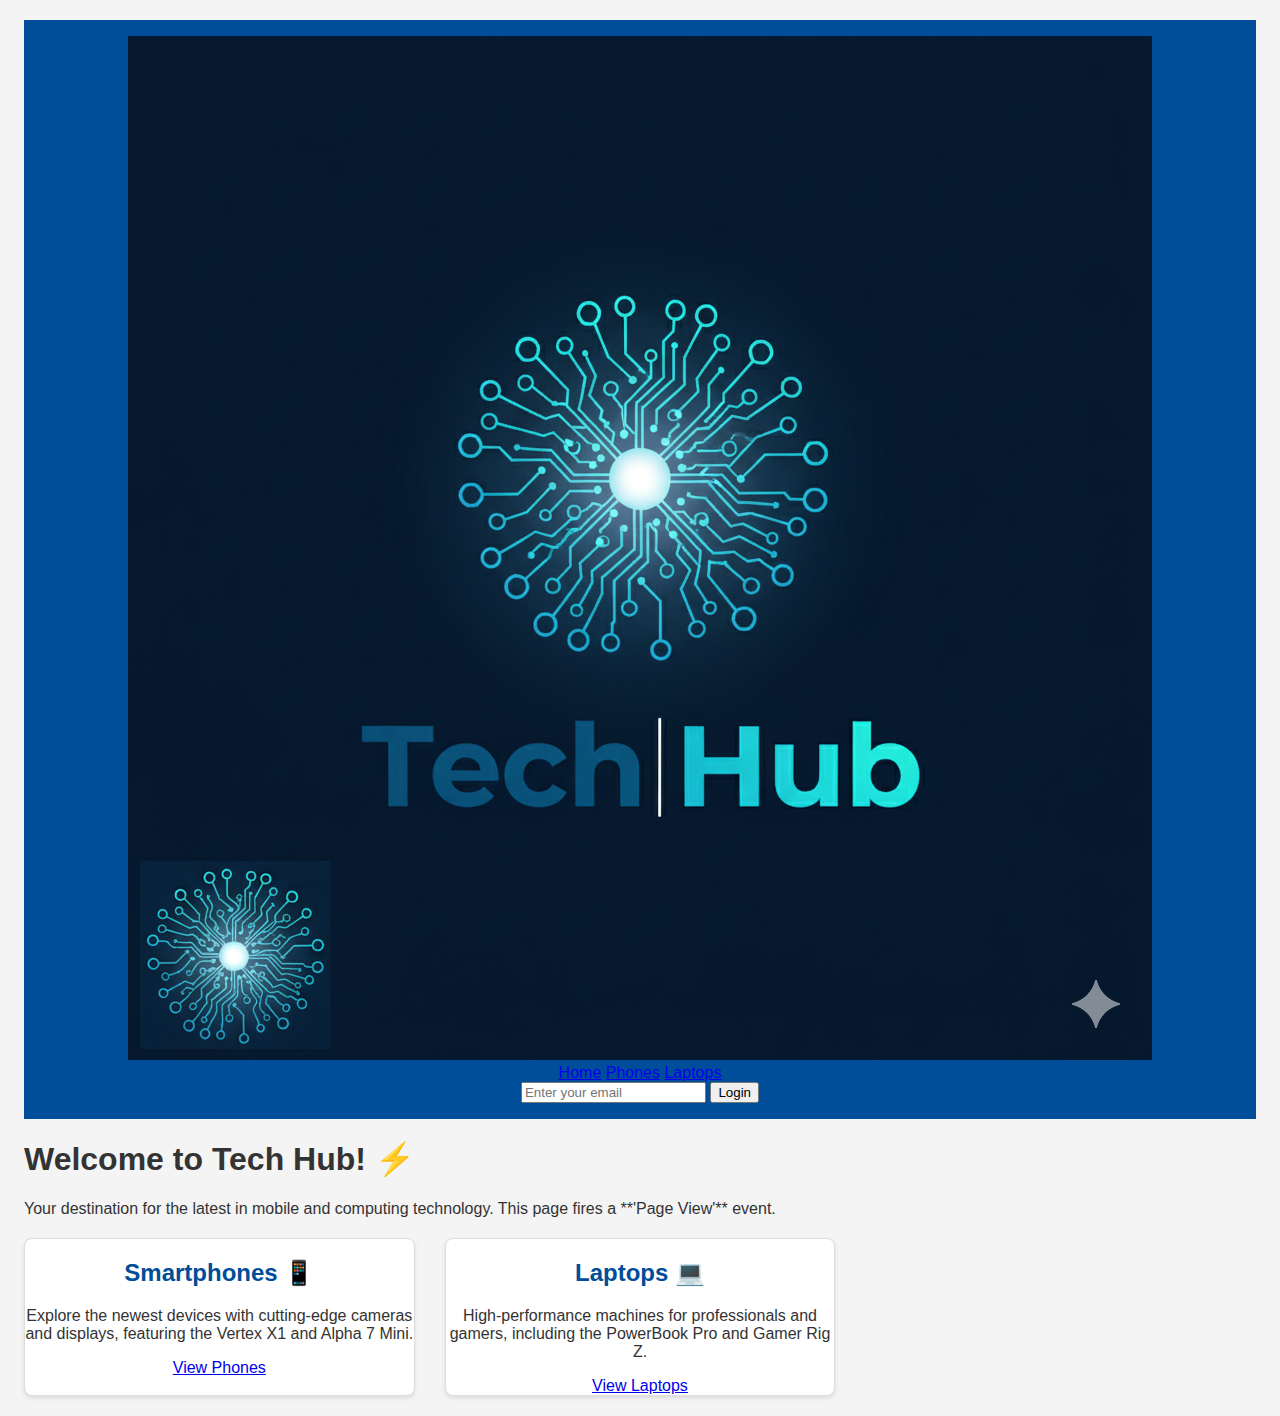
<file: index.html>
<!doctype html>
<html lang="en">
    <head>
        <meta charset="UTF-8" />
        <meta name="viewport" content="width=device-width, initial-scale=1.0" />
        <title>Tech Hub - Home</title>
        <link rel="stylesheet" href="styles.css" />

        <script src="mediarithmics-tracker.js"></script>
        <script src="login-logic.js"></script>

        <link rel="icon" href="/favicon.png" type="image/png" />
    </head>
    <body>
        <main>
            <div class="padded-container">
                <header>
                    <div class="logo-container">
                        <a href="index.html">
                            <img
                                src="/logo.png"
                                alt="Tech Hub Logo"
                                class="site-logo"
                            />
                        </a>
                    </div>
                    <nav class="main-nav">
                        <a href="index.html">Home</a>
                        <a href="phones.html">Phones</a>
                        <a href="laptops.html">Laptops</a>
                    </nav>

                    <div class="login-area">
                        <form id="login-form" class="login-form">
                            <input
                                type="email"
                                id="login-email"
                                placeholder="Enter your email"
                                required
                            />
                            <button type="submit" id="login-button">
                                Login
                            </button>
                        </form>

                        <div
                            id="user-info"
                            class="user-info"
                            style="display: none"
                        >
                            <span id="user-email-display"></span>
                            <button type="button" id="logout-button">
                                Logout
                            </button>
                        </div>
                    </div>
                </header>
                <h1>Welcome to Tech Hub! ⚡</h1>
                <p>
                    Your destination for the latest in mobile and computing
                    technology. This page fires a **'Page View'** event.
                </p>

                <div class="category-grid">
                    <div class="category-card">
                        <h2>Smartphones 📱</h2>
                        <p>
                            Explore the newest devices with cutting-edge cameras
                            and displays, featuring the Vertex X1 and Alpha 7
                            Mini.
                        </p>
                        <a href="phones.html">View Phones</a>
                    </div>

                    <div class="category-card">
                        <h2>Laptops 💻</h2>
                        <p>
                            High-performance machines for professionals and
                            gamers, including the PowerBook Pro and Gamer Rig Z.
                        </p>
                        <a href="laptops.html">View Laptops</a>
                    </div>
                </div>
            </div>
        </main>
    </body>
</html>
</file>
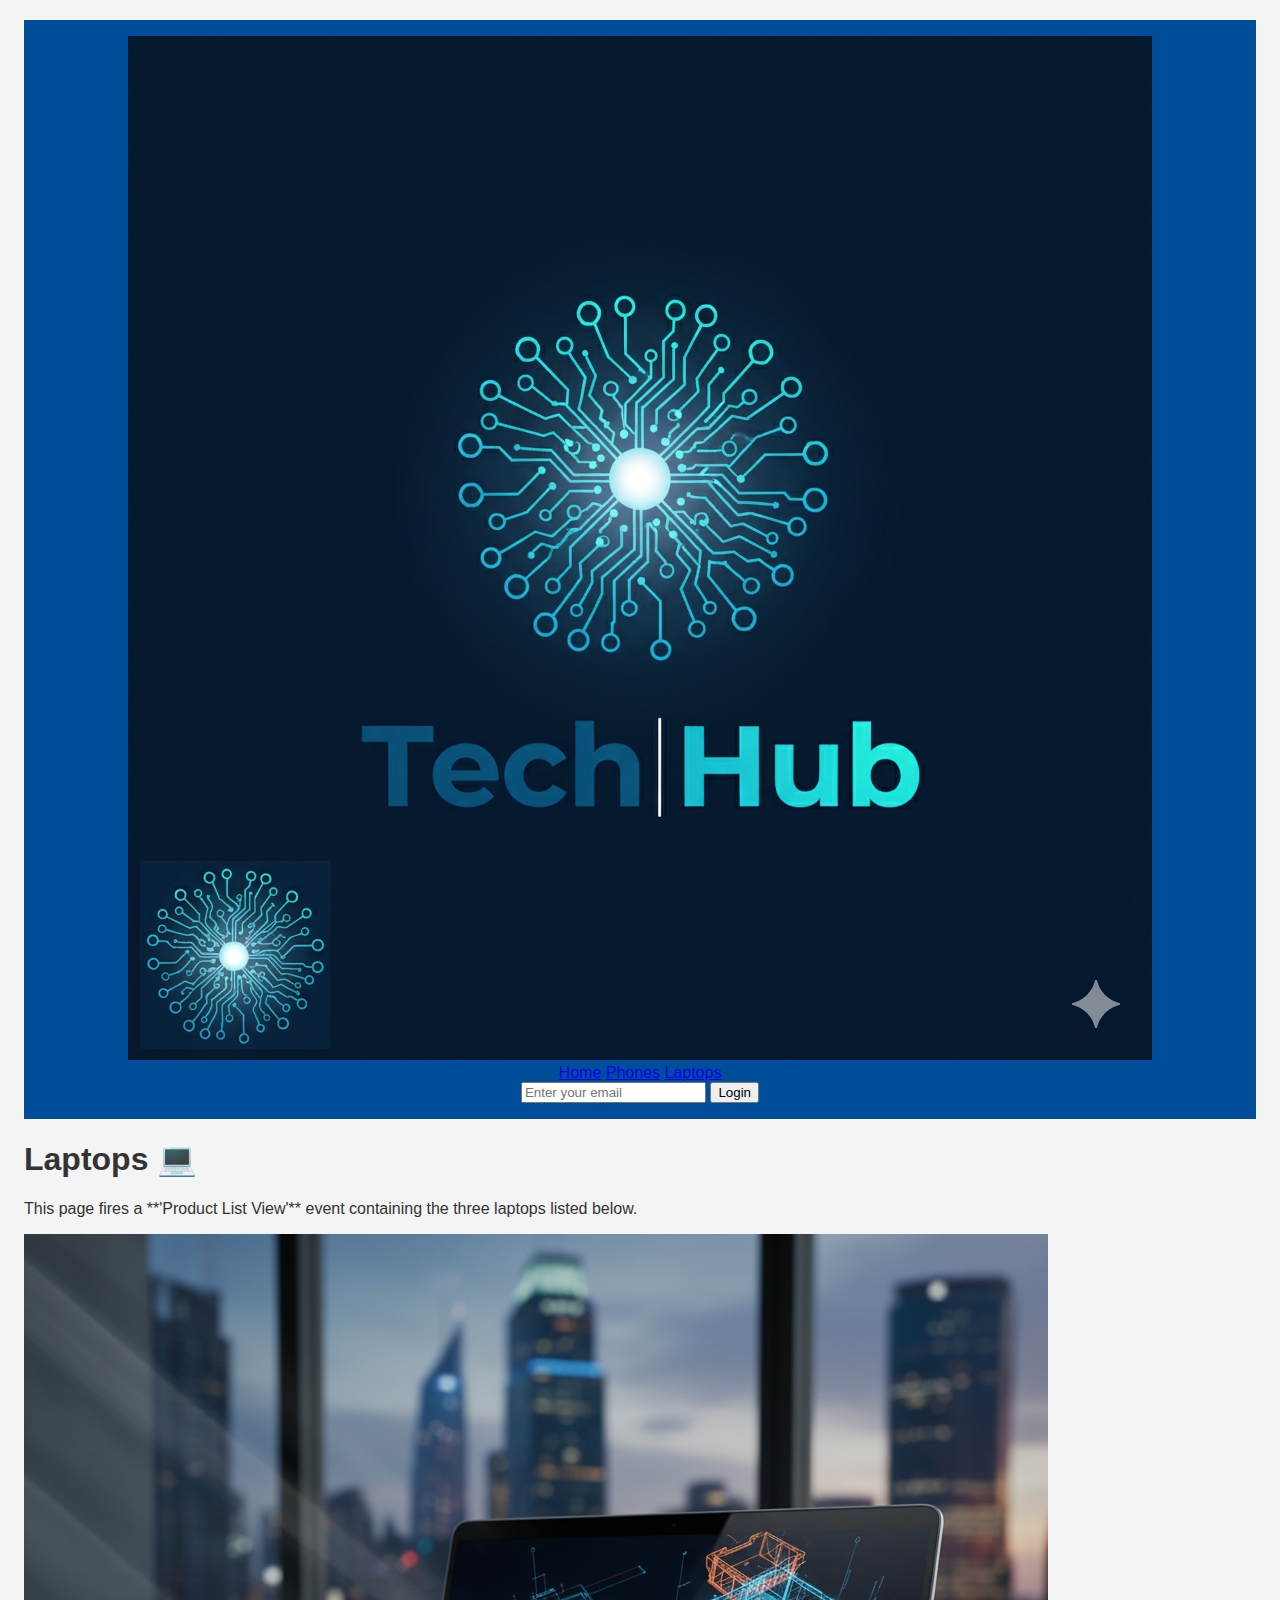
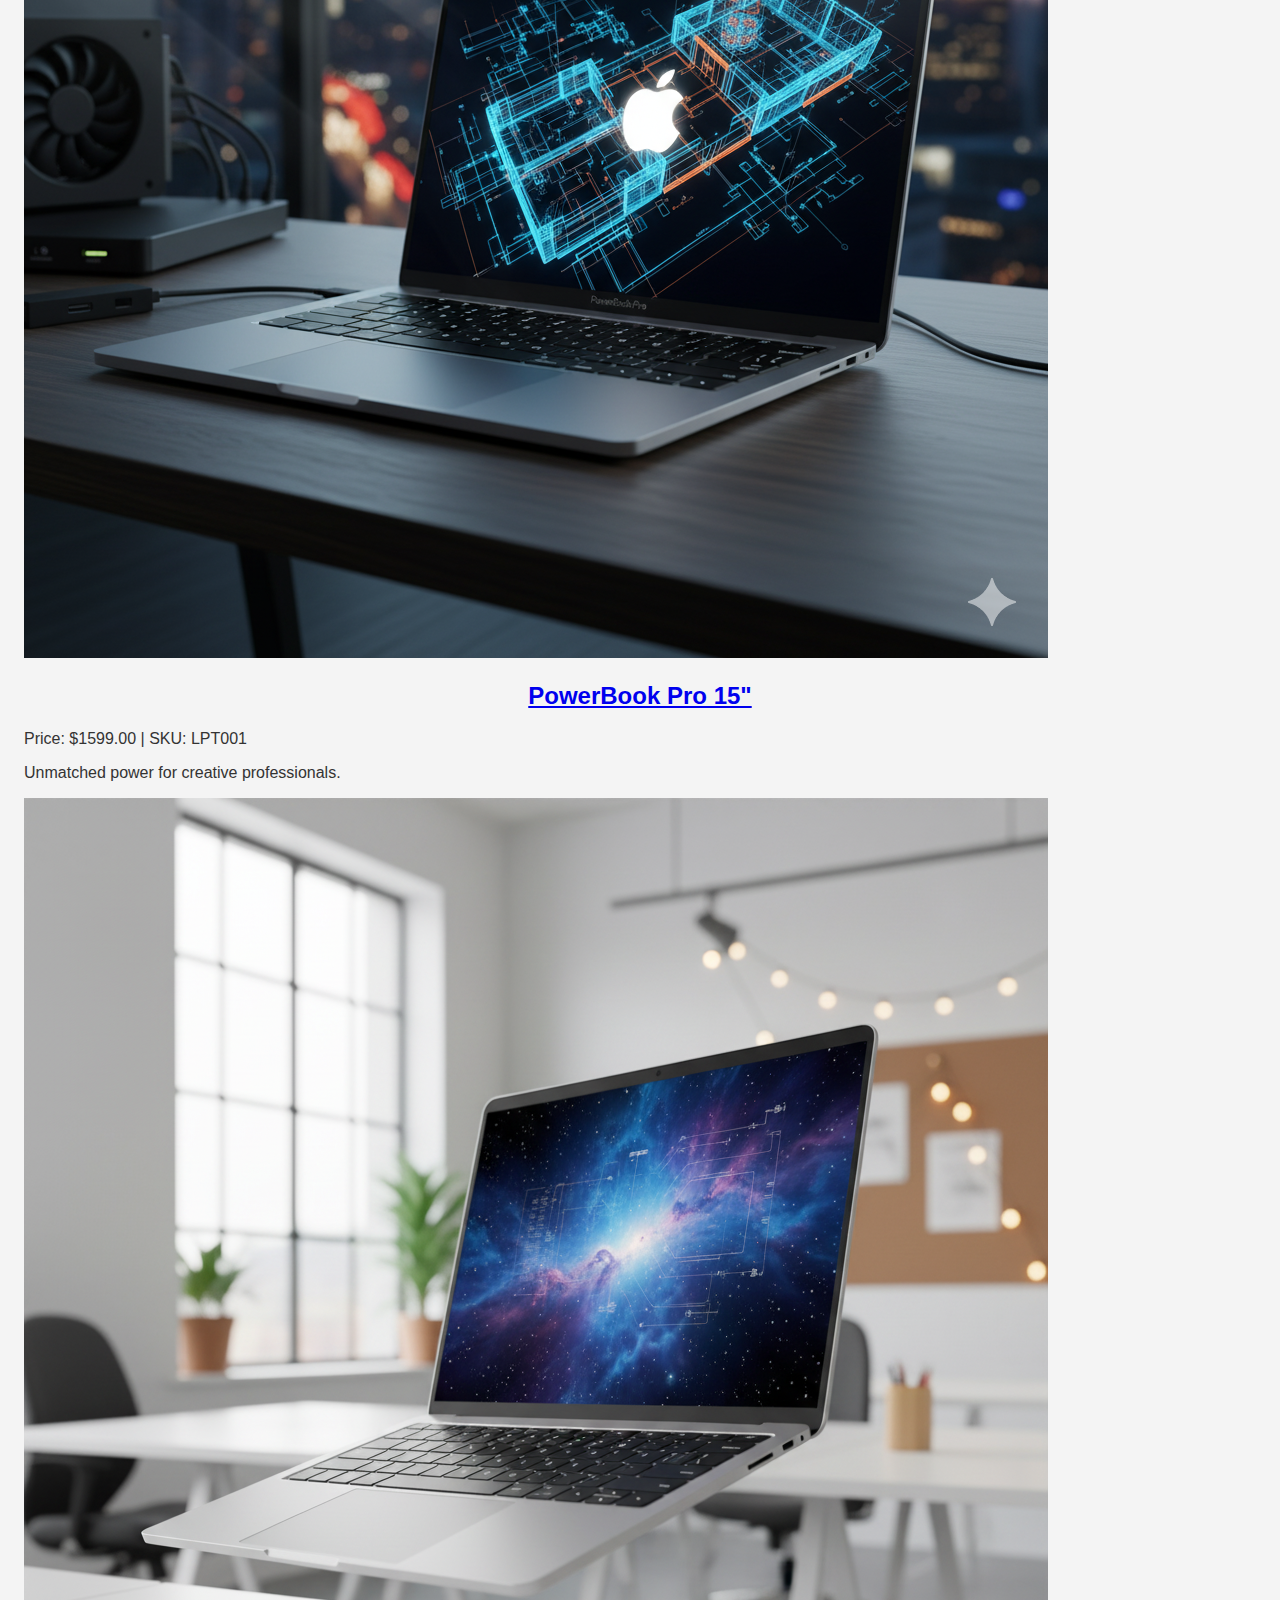
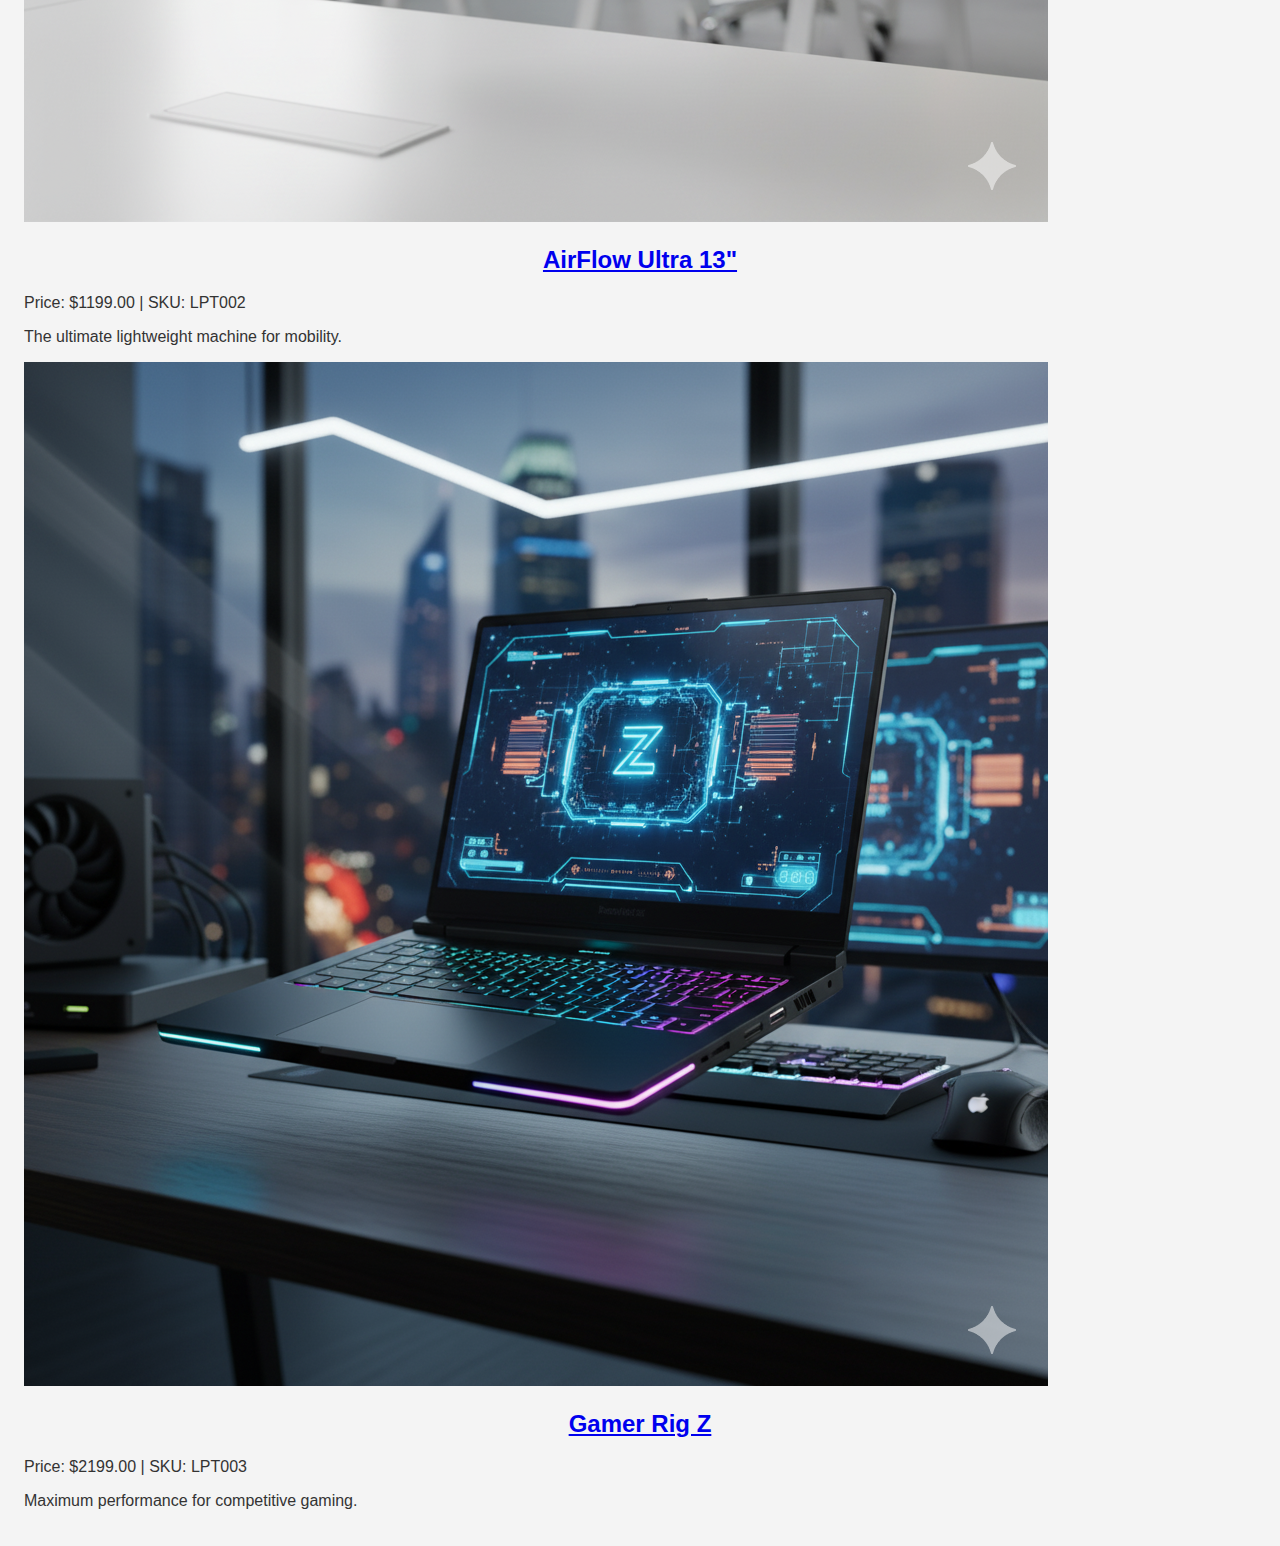
<file: laptops.html>
<!doctype html>
<html lang="en">
    <head>
        <meta charset="UTF-8" />
        <meta name="viewport" content="width=device-width, initial-scale=1.0" />
        <title>Tech Hub - Laptops</title>
        <link rel="stylesheet" href="styles.css" />

        <script>
            window.dataLayer = window.dataLayer || [];
            dataLayer.push({
                pageType: "list_view",
                pageCategory: "Laptops",
                productList: [
                    {
                        id: "LPT001",
                        sku: "LPT001",
                        name: 'PowerBook Pro 15"',
                        category: "Laptops",
                        price: "1599.00",
                    },
                    {
                        id: "LPT002",
                        sku: "LPT002",
                        name: 'AirFlow Ultra 13"',
                        category: "Laptops",
                        price: "1199.00",
                    },
                    {
                        id: "LPT003",
                        sku: "LPT003",
                        name: "Gamer Rig Z",
                        category: "Laptops",
                        price: "2199.00",
                    },
                ],
            });
        </script>
        <script src="mediarithmics-tracker.js"></script>
        <script src="login-logic.js"></script>
    </head>
    <body>
        <main>
            <div class="padded-container">
                <header>
                    <div class="logo-container">
                        <a href="index.html">
                            <img
                                src="/logo.png"
                                alt="Tech Hub Logo"
                                class="site-logo"
                            />
                        </a>
                    </div>
                    <nav class="main-nav">
                        <a href="index.html">Home</a>
                        <a href="phones.html">Phones</a>
                        <a href="laptops.html">Laptops</a>
                    </nav>

                    <div class="login-area">
                        <form id="login-form" class="login-form">
                            <input
                                type="email"
                                id="login-email"
                                placeholder="Enter your email"
                                required
                            />
                            <button type="submit" id="login-button">
                                Login
                            </button>
                        </form>

                        <div
                            id="user-info"
                            class="user-info"
                            style="display: none"
                        >
                            <span id="user-email-display"></span>
                            <button type="button" id="logout-button">
                                Logout
                            </button>
                        </div>
                    </div>
                </header>

                <h1>Laptops 💻</h1>
                <p>
                    This page fires a **'Product List View'** event containing
                    the three laptops listed below.
                </p>

                <div class="product">
                    <img
                        src="powerbookpro.png"
                        alt="PowerBook Pro 15 Inch"
                        class="product-img"
                    />
                    <h2>
                        <a href="product-powerbookpro.html"
                            >PowerBook Pro 15"</a
                        >
                    </h2>
                    <p>Price: $1599.00 | SKU: LPT001</p>
                    <p>Unmatched power for creative professionals.</p>
                </div>

                <div class="product">
                    <img
                        src="airflowultra.png"
                        alt="AirFlow Ultra 13 Inch"
                        class="product-img"
                    />
                    <h2>
                        <a href="product-airflowultra.html"
                            >AirFlow Ultra 13"</a
                        >
                    </h2>
                    <p>Price: $1199.00 | SKU: LPT002</p>
                    <p>The ultimate lightweight machine for mobility.</p>
                </div>

                <div class="product">
                    <img
                        src="gamerrigz.png"
                        alt="Gamer Rig Z"
                        class="product-img"
                    />
                    <h2><a href="product-gamerrigz.html">Gamer Rig Z</a></h2>
                    <p>Price: $2199.00 | SKU: LPT003</p>
                    <p>Maximum performance for competitive gaming.</p>
                </div>
            </div>
        </main>
    </body>
</html>
</file>
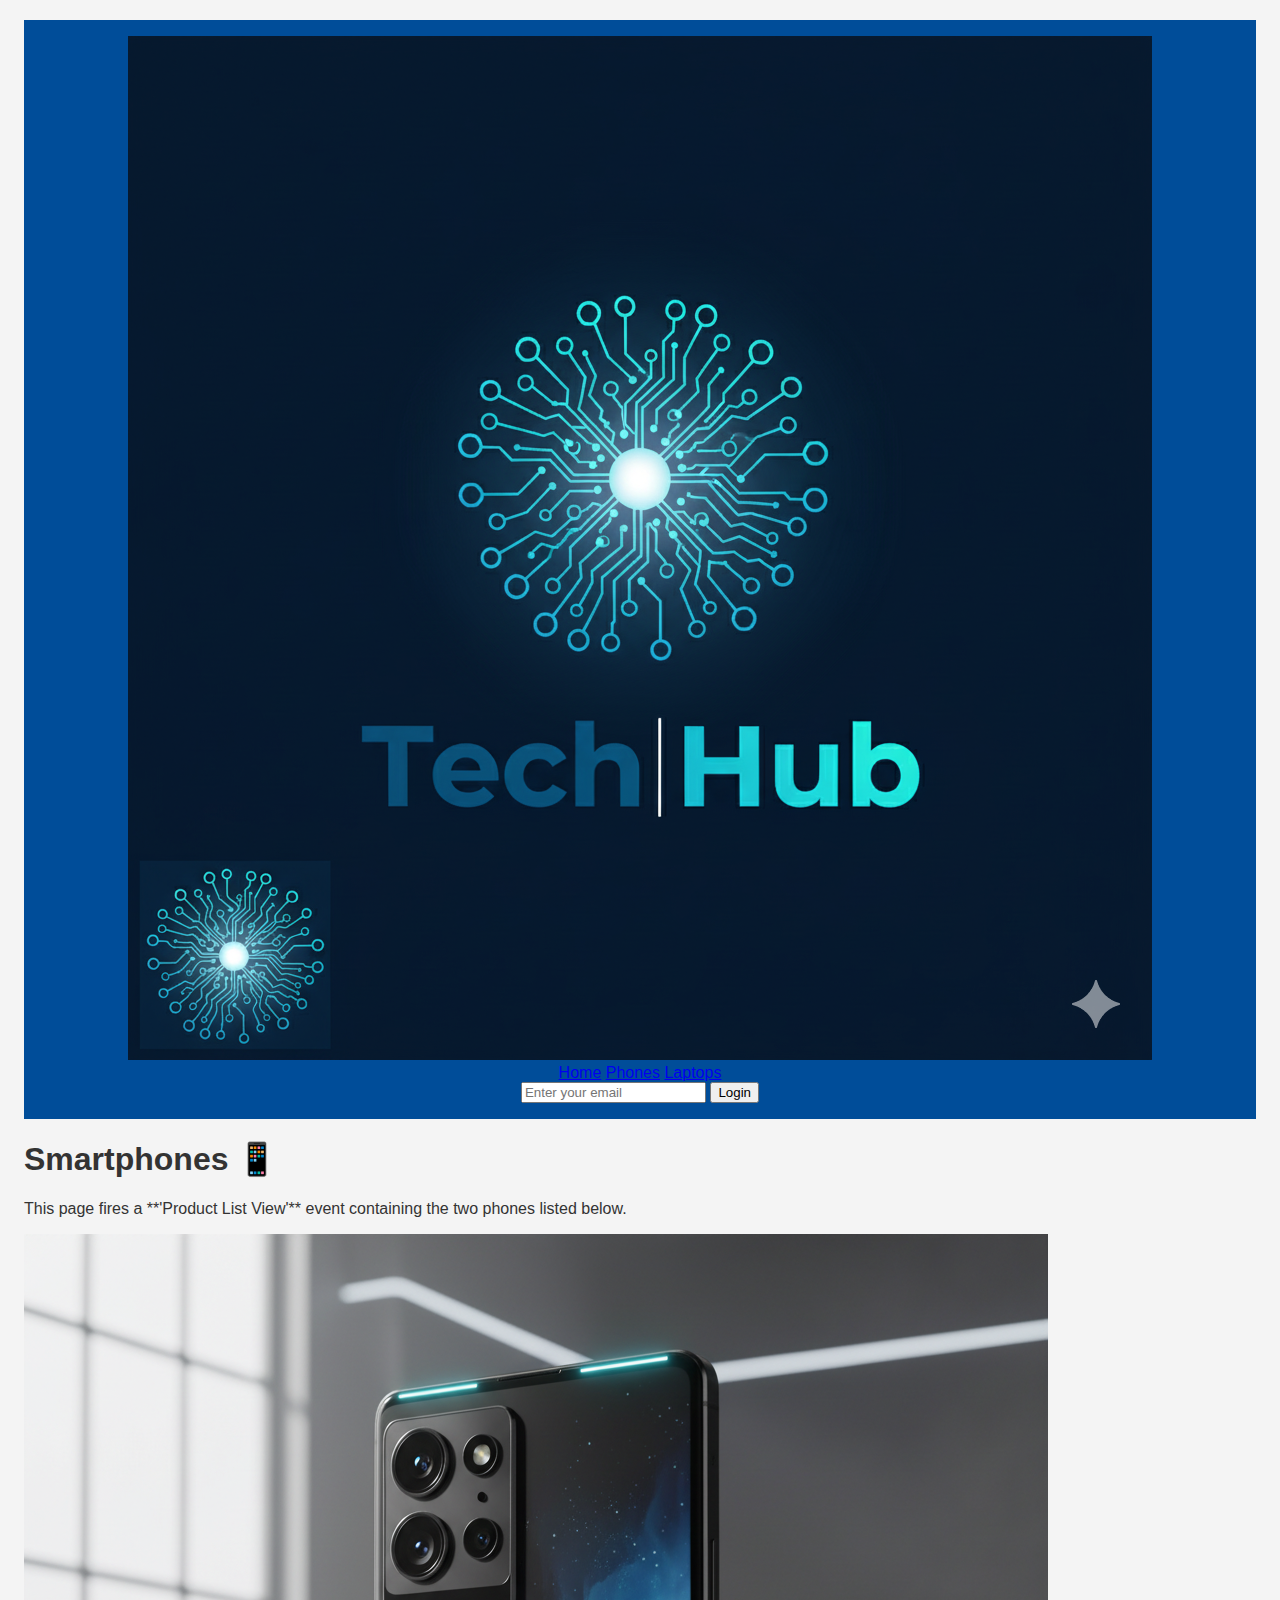
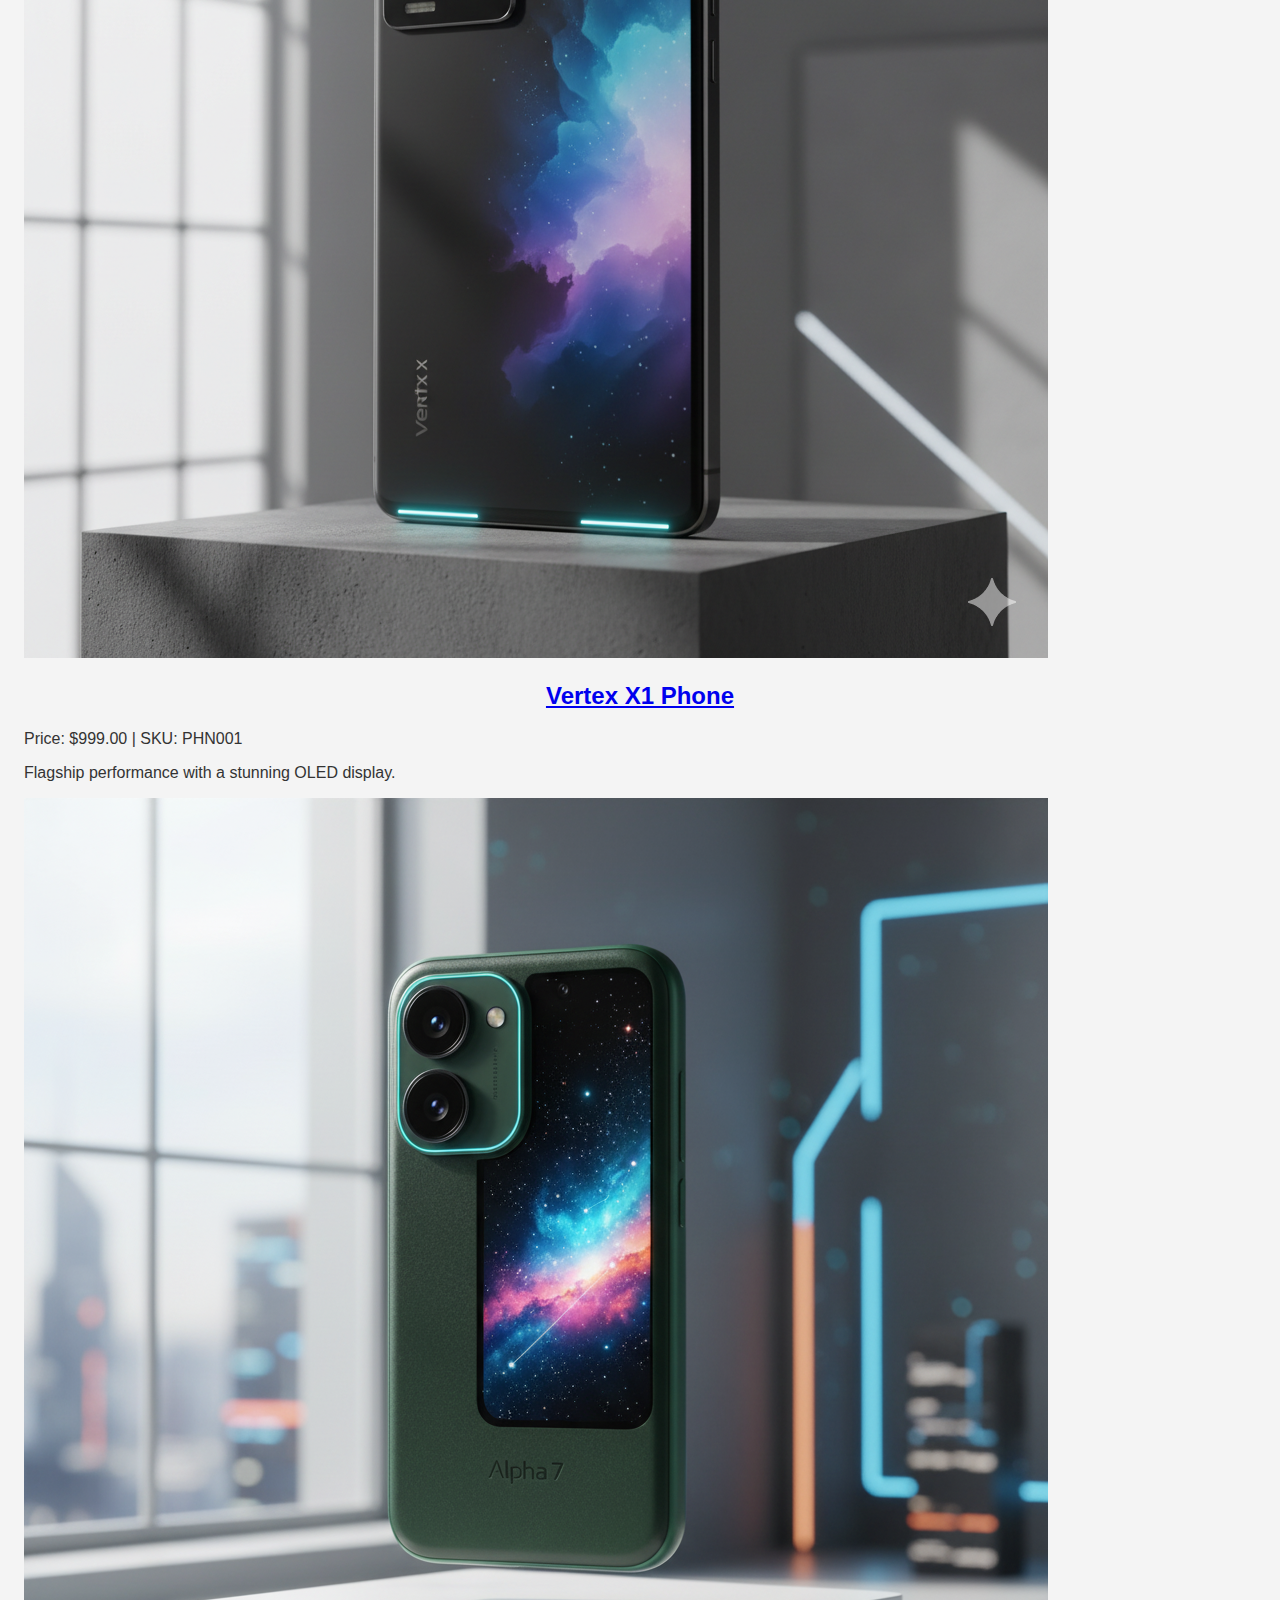
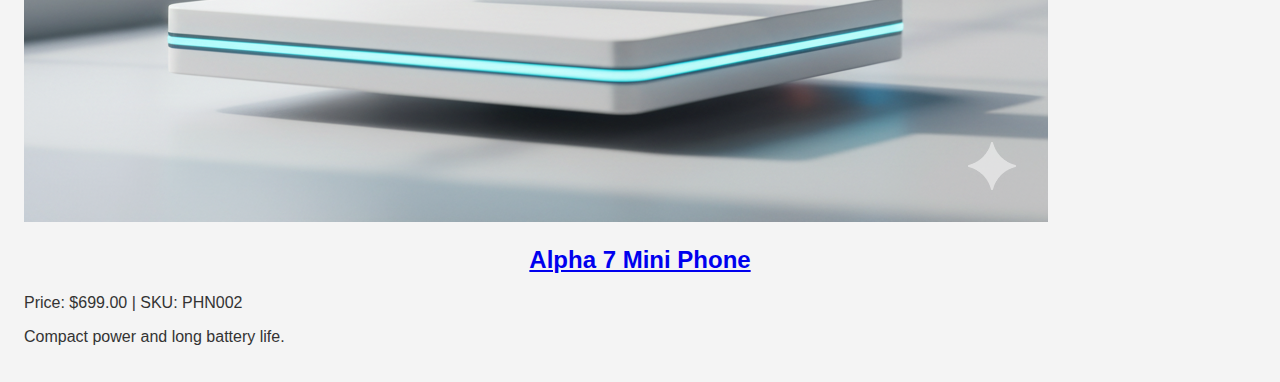
<file: phones.html>
<!doctype html>
<html lang="en">
    <head>
        <meta charset="UTF-8" />
        <meta name="viewport" content="width=device-width, initial-scale=1.0" />
        <title>Tech Hub - Phones</title>
        <link rel="stylesheet" href="styles.css" />
        <script>
            window.dataLayer = window.dataLayer || [];
            dataLayer.push({
                pageType: "list_view",
                pageCategory: "Phones",
                productList: [
                    {
                        id: "PHN001",
                        sku: "PHN001",
                        name: "Vertex X1 Phone",
                        price: 999.0,
                        category: "Phones",
                    },
                    {
                        id: "PHN002",
                        sku: "PHN002",
                        name: "Alpha 7 Mini Phone",
                        price: 699.0,
                        category: "Phones",
                    },
                ],
            });
        </script>
        <script src="mediarithmics-tracker.js"></script>
        <script src="login-logic.js"></script>
    </head>
    <body>
        <main>
            <div class="padded-container">
                <header>
                    <div class="logo-container">
                        <a href="index.html">
                            <img
                                src="/logo.png"
                                alt="Tech Hub Logo"
                                class="site-logo"
                            />
                        </a>
                    </div>
                    <nav class="main-nav">
                        <a href="index.html">Home</a>
                        <a href="phones.html">Phones</a>
                        <a href="laptops.html">Laptops</a>
                    </nav>

                    <div class="login-area">
                        <form id="login-form" class="login-form">
                            <input
                                type="email"
                                id="login-email"
                                placeholder="Enter your email"
                                required
                            />
                            <button type="submit" id="login-button">
                                Login
                            </button>
                        </form>

                        <div
                            id="user-info"
                            class="user-info"
                            style="display: none"
                        >
                            <span id="user-email-display"></span>
                            <button type="button" id="logout-button">
                                Logout
                            </button>
                        </div>
                    </div>
                </header>
                <h1>Smartphones 📱</h1>
                <p>
                    This page fires a **'Product List View'** event containing
                    the two phones listed below.
                </p>
                <div class="product">
                    <img
                        src="vertexx1.png"
                        alt="Vertex X1 Phone"
                        class="product-img"
                    />
                    <h2><a href="product-vertexx1.html">Vertex X1 Phone</a></h2>
                    <p>Price: $999.00 | SKU: PHN001</p>
                    <p>Flagship performance with a stunning OLED display.</p>
                </div>
                <div class="product">
                    <img
                        src="alpha7mini.png"
                        alt="Alpha 7 Mini Phone"
                        class="product-img"
                    />
                    <h2>
                        <a href="product-alpha7mini.html">Alpha 7 Mini Phone</a>
                    </h2>
                    <p>Price: $699.00 | SKU: PHN002</p>
                    <p>Compact power and long battery life.</p>
                </div>
            </div>
        </main>
    </body>
</html>
</file>
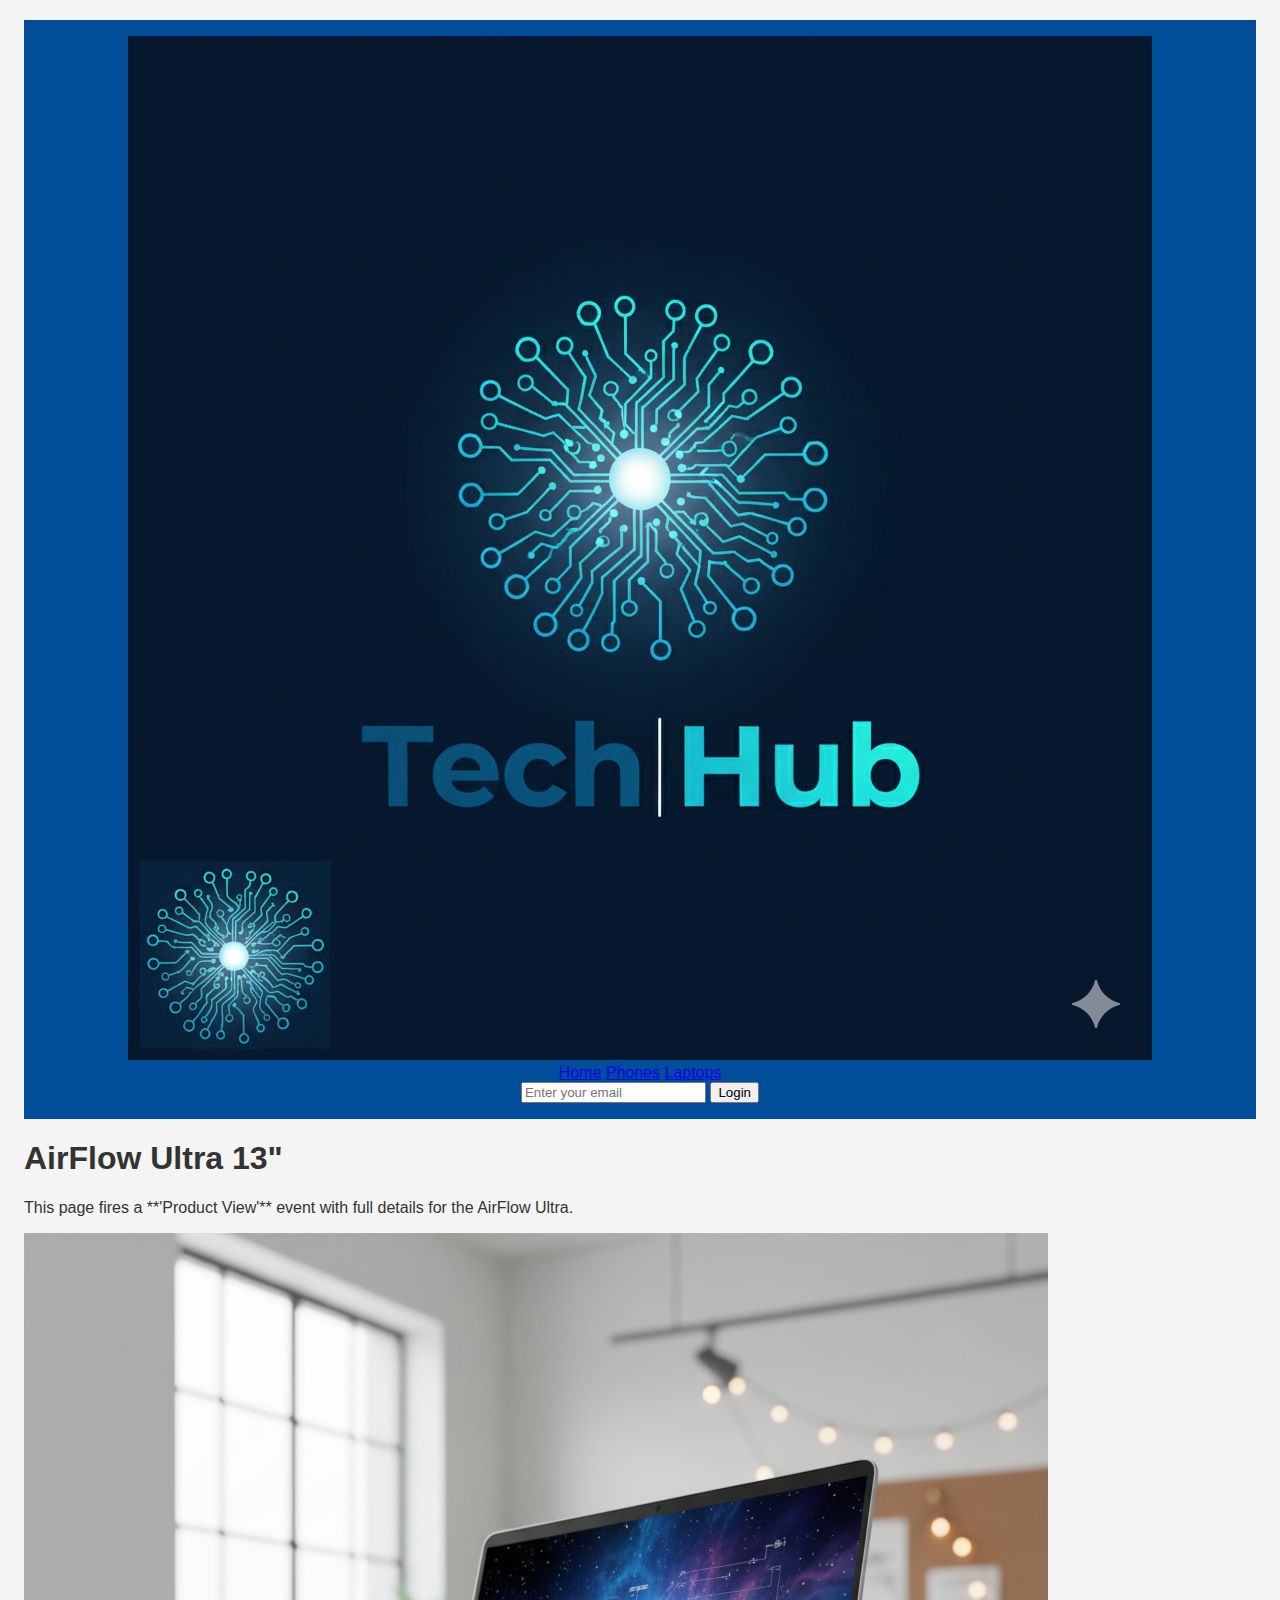
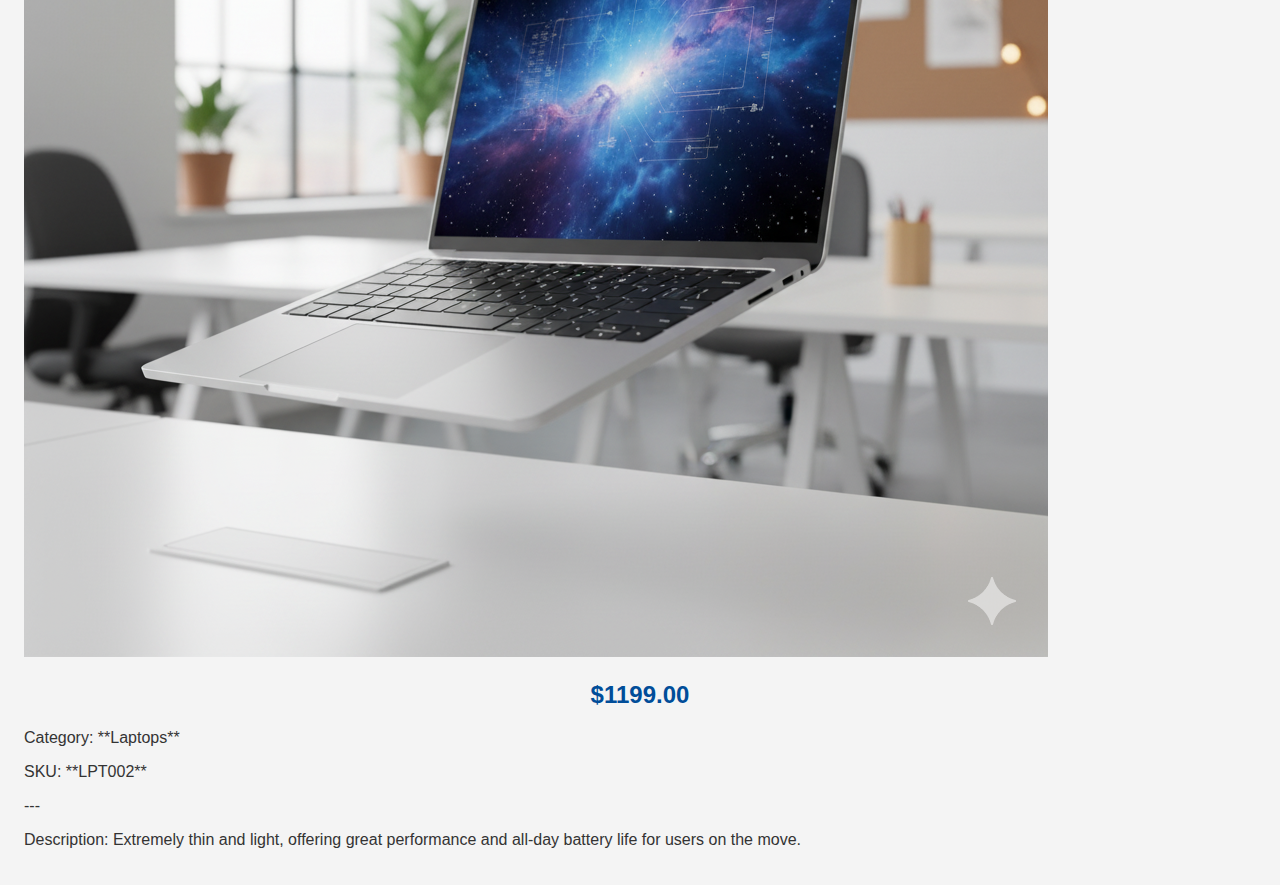
<file: product-airflowultra.html>
<!doctype html>
<html lang="en">
    <head>
        <meta charset="UTF-8" />
        <meta name="viewport" content="width=device-width, initial-scale=1.0" />
        <title>AirFlow Ultra 13" - Product View</title>
        <link rel="stylesheet" href="styles.css" />

        <script>
            window.dataLayer = window.dataLayer || [];
            dataLayer.push({
                pageType: "product_view",
                productDetail: {
                    id: "LPT002",
                    sku: "LPT002",
                    name: 'AirFlow Ultra 13"',
                    brand: "AirFlow",
                    price: 1199.0,
                    category: "Laptops",
                    description:
                        "The thinnest and lightest ultrabook, perfect for travel.",
                },
            });
        </script>

        <script src="mediarithmics-tracker.js"></script>
        <script src="login-logic.js"></script>
    </head>
    <body>
        <main>
            <div class="padded-container">
                <header>
                    <div class="logo-container">
                        <a href="index.html">
                            <img
                                src="/logo.png"
                                alt="Tech Hub Logo"
                                class="site-logo"
                            />
                        </a>
                    </div>
                    <nav class="main-nav">
                        <a href="index.html">Home</a>
                        <a href="phones.html">Phones</a>
                        <a href="laptops.html">Laptops</a>
                    </nav>

                    <div class="login-area">
                        <form id="login-form" class="login-form">
                            <input
                                type="email"
                                id="login-email"
                                placeholder="Enter your email"
                                required
                            />
                            <button type="submit" id="login-button">
                                Login
                            </button>
                        </form>

                        <div
                            id="user-info"
                            class="user-info"
                            style="display: none"
                        >
                            <span id="user-email-display"></span>
                            <button type="button" id="logout-button">
                                Logout
                            </button>
                        </div>
                    </div>
                </header>
                <h1>AirFlow Ultra 13"</h1>
                <p>
                    This page fires a **'Product View'** event with full details
                    for the AirFlow Ultra.
                </p>

                <div class="product-details">
                    <img
                        src="airflowultra.png"
                        alt="AirFlow Ultra 13 Inch Product Image"
                    />
                    <h2>$1199.00</h2>
                    <p>Category: **Laptops**</p>
                    <p>SKU: **LPT002**</p>
                    <p>---</p>
                    <p>
                        Description: Extremely thin and light, offering great
                        performance and all-day battery life for users on the
                        move.
                    </p>
                </div>
            </div>
        </main>
    </body>
</html>
</file>
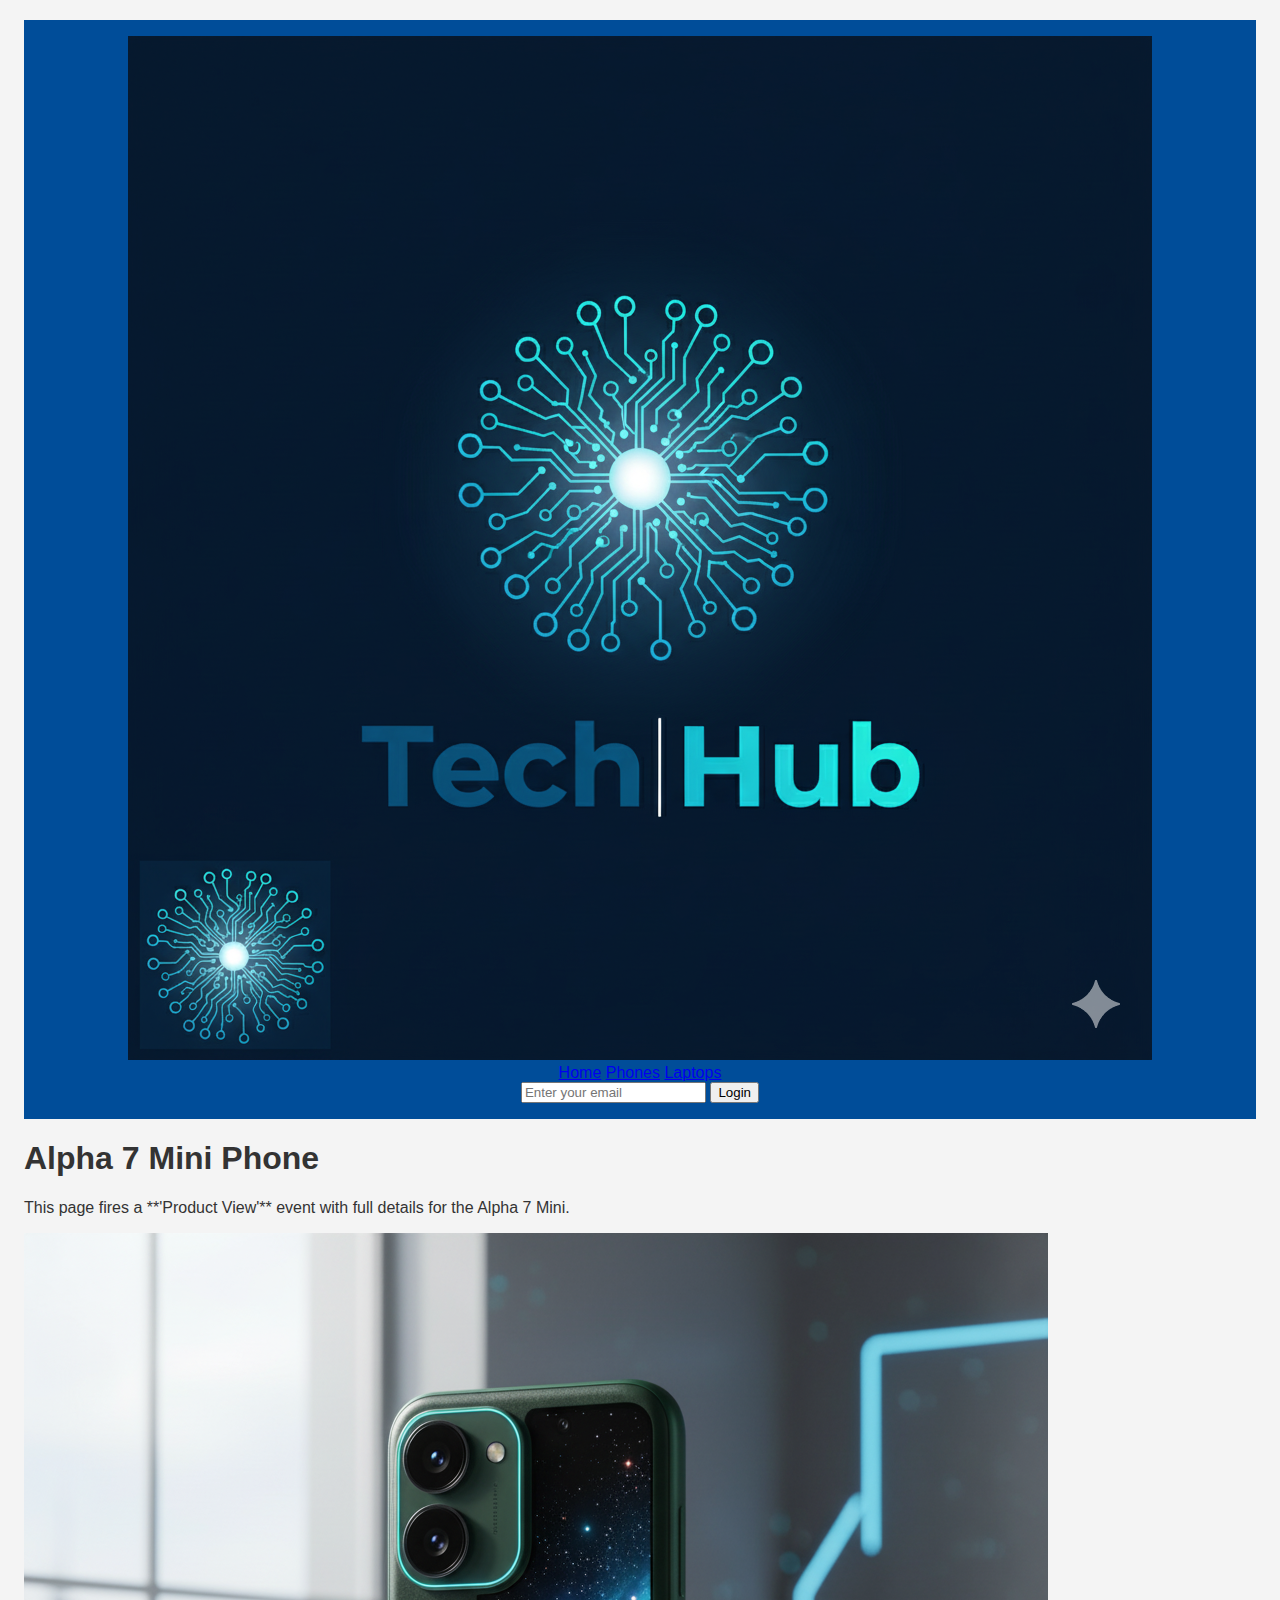
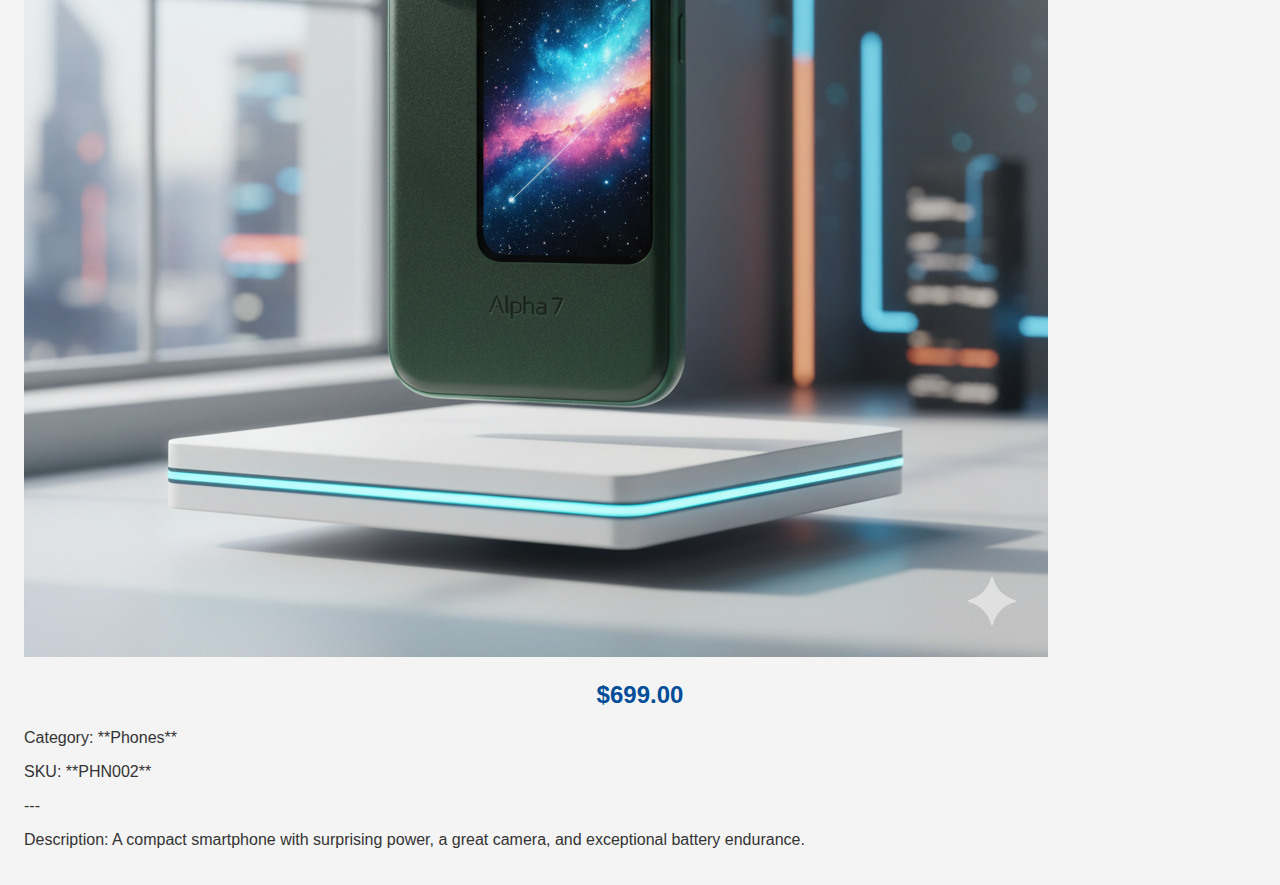
<file: product-alpha7mini.html>
<!doctype html>
<html lang="en">
    <head>
        <meta charset="UTF-8" />
        <meta name="viewport" content="width=device-width, initial-scale=1.0" />
        <title>Alpha 7 Mini Phone - Product View</title>
        <link rel="stylesheet" href="styles.css" />

        <script>
            window.dataLayer = window.dataLayer || [];
            dataLayer.push({
                pageType: "product_view",
                productDetail: {
                    id: "PHN002",
                    sku: "PHN002",
                    name: "Alpha 7 Mini Phone",
                    brand: "Alpha",
                    price: 699.0,
                    category: "Phones",
                    description:
                        "Compact phone with powerful internals and robust features.",
                },
            });
        </script>

        <script src="mediarithmics-tracker.js"></script>
        <script src="login-logic.js"></script>
    </head>
    <body>
        <main>
            <div class="padded-container">
                <header>
                    <div class="logo-container">
                        <a href="index.html">
                            <img
                                src="/logo.png"
                                alt="Tech Hub Logo"
                                class="site-logo"
                            />
                        </a>
                    </div>
                    <nav class="main-nav">
                        <a href="index.html">Home</a>
                        <a href="phones.html">Phones</a>
                        <a href="laptops.html">Laptops</a>
                    </nav>

                    <div class="login-area">
                        <form id="login-form" class="login-form">
                            <input
                                type="email"
                                id="login-email"
                                placeholder="Enter your email"
                                required
                            />
                            <button type="submit" id="login-button">
                                Login
                            </button>
                        </form>

                        <div
                            id="user-info"
                            class="user-info"
                            style="display: none"
                        >
                            <span id="user-email-display"></span>
                            <button type="button" id="logout-button">
                                Logout
                            </button>
                        </div>
                    </div>
                </header>
                <h1>Alpha 7 Mini Phone</h1>
                <p>
                    This page fires a **'Product View'** event with full details
                    for the Alpha 7 Mini.
                </p>

                <div class="product-details">
                    <img
                        src="alpha7mini.png"
                        alt="Alpha 7 Mini Phone Product Image"
                    />
                    <h2>$699.00</h2>
                    <p>Category: **Phones**</p>
                    <p>SKU: **PHN002**</p>
                    <p>---</p>
                    <p>
                        Description: A compact smartphone with surprising power,
                        a great camera, and exceptional battery endurance.
                    </p>
                </div>
            </div>
        </main>
    </body>
</html>
</file>
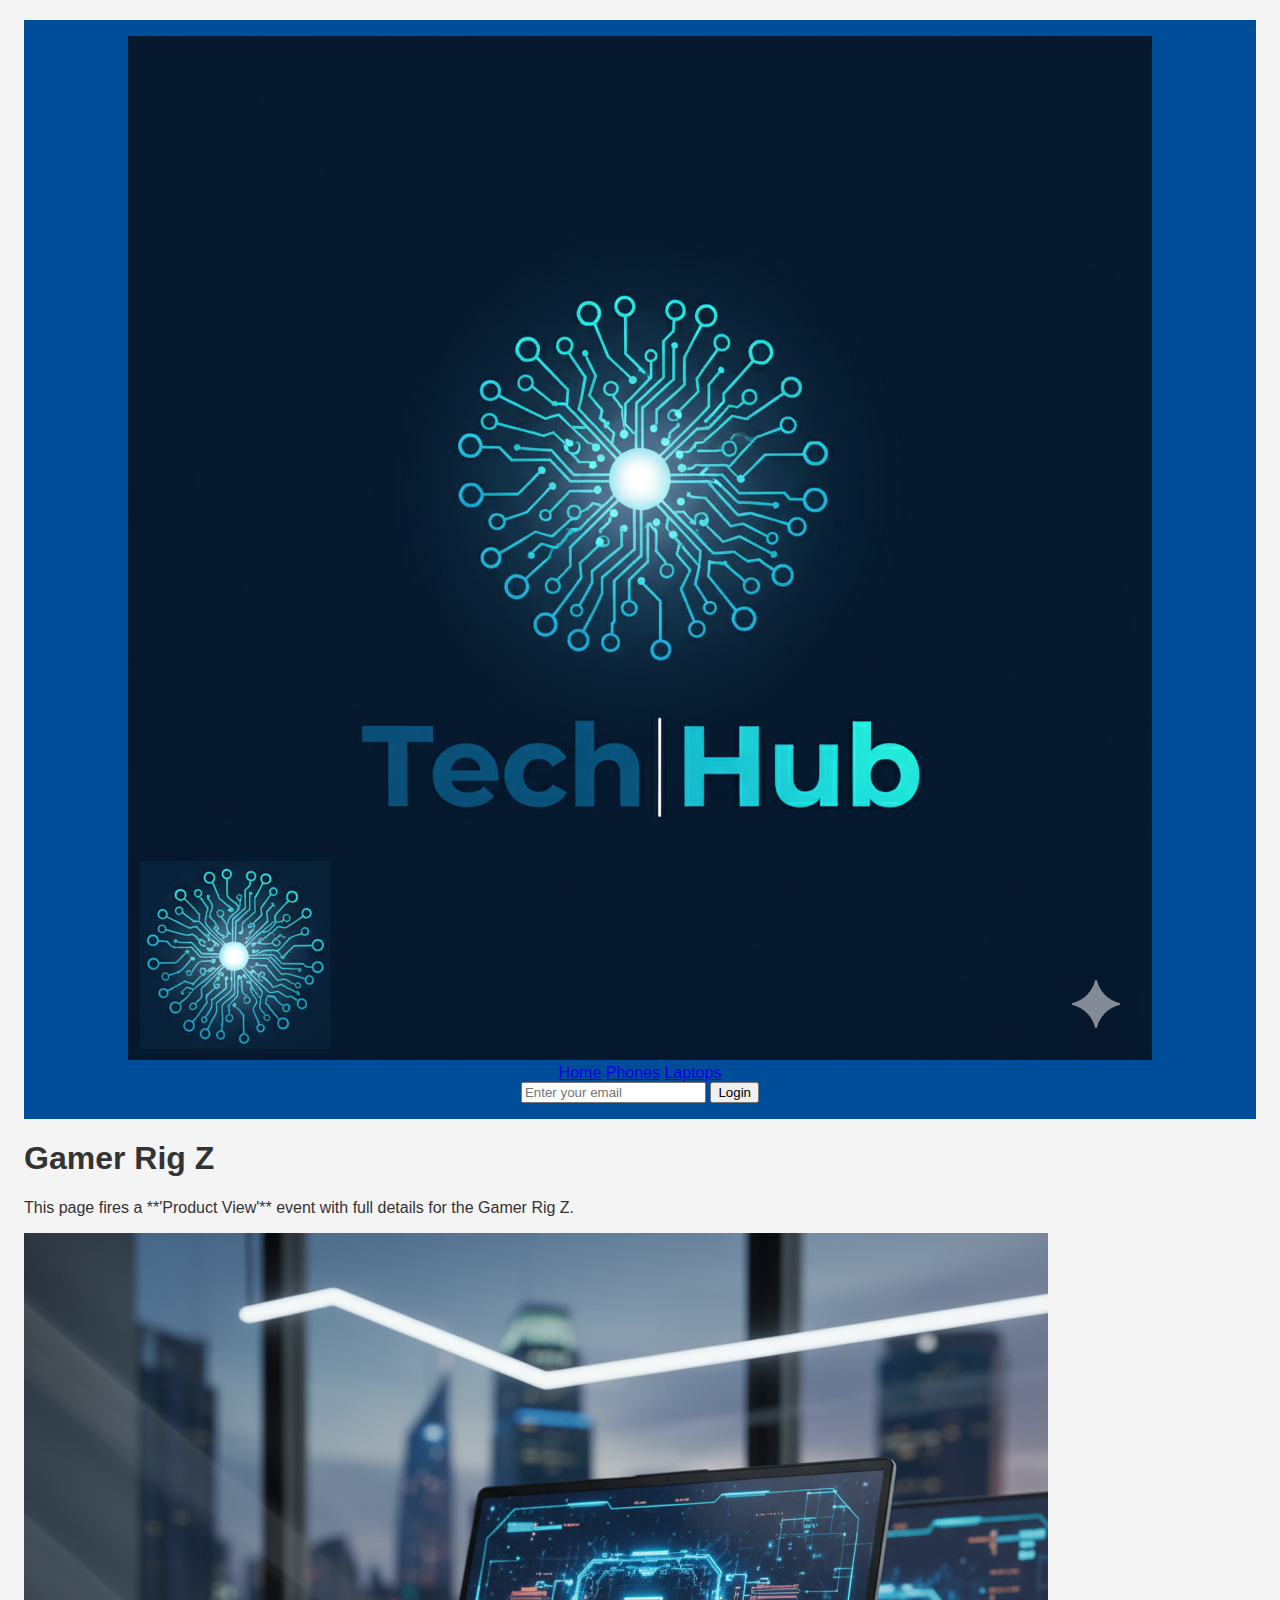
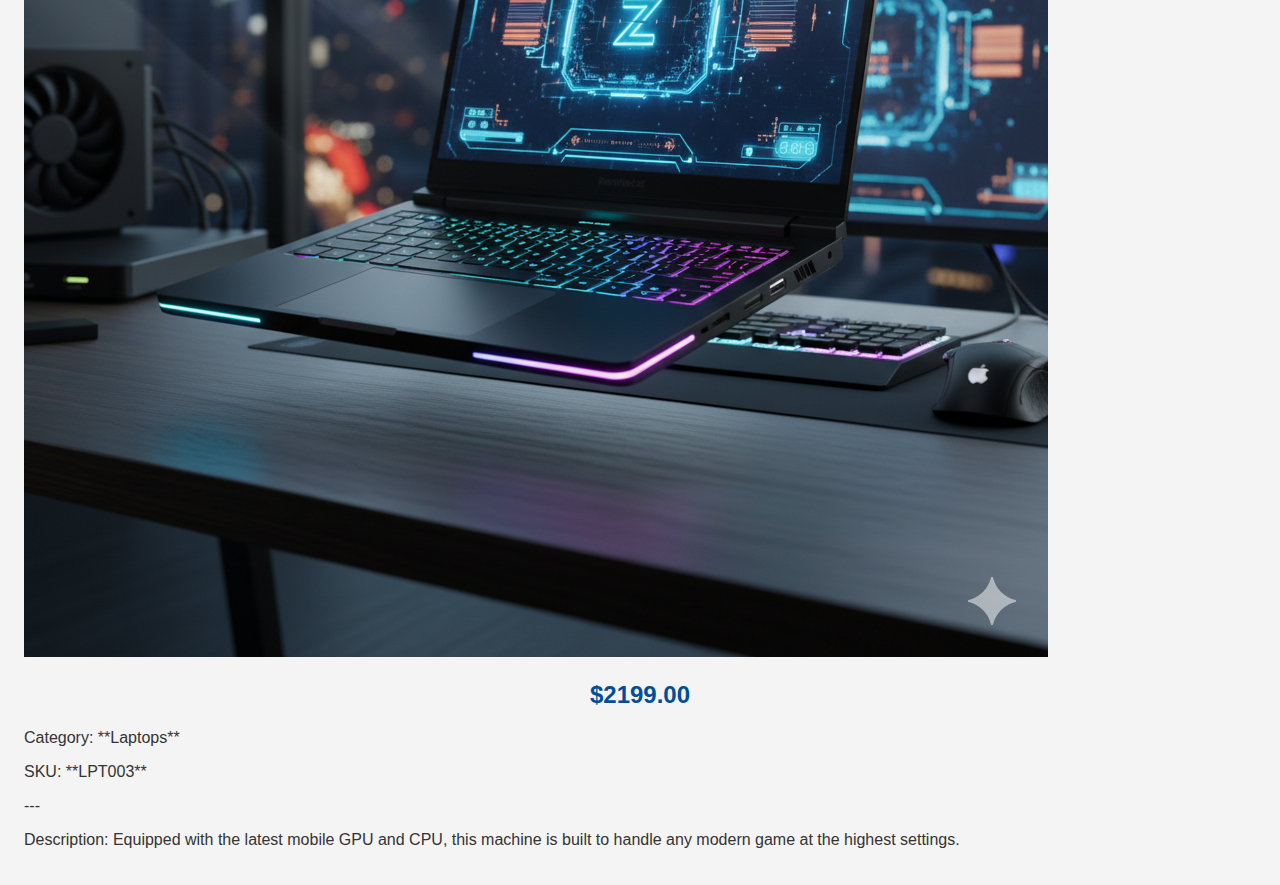
<file: product-gamerrigz.html>
<!doctype html>
<html lang="en">
    <head>
        <meta charset="UTF-8" />
        <meta name="viewport" content="width=device-width, initial-scale=1.0" />
        <title>Gamer Rig Z - Product View</title>
        <link rel="stylesheet" href="styles.css" />

        <script>
            window.dataLayer = window.dataLayer || [];
            dataLayer.push({
                pageType: "product_view",
                productDetail: {
                    id: "LPT003",
                    sku: "LPT003",
                    name: "Gamer Rig Z",
                    brand: "Gamer",
                    price: 2199.0,
                    category: "Laptops",
                    description:
                        "Top-tier graphics and processor for high-end gaming.",
                },
            });
        </script>

        <script src="mediarithmics-tracker.js"></script>
        <script src="login-logic.js"></script>
    </head>
    <body>
        <main>
            <div class="padded-container">
                <header>
                    <div class="logo-container">
                        <a href="index.html">
                            <img
                                src="/logo.png"
                                alt="Tech Hub Logo"
                                class="site-logo"
                            />
                        </a>
                    </div>
                    <nav class="main-nav">
                        <a href="index.html">Home</a>
                        <a href="phones.html">Phones</a>
                        <a href="laptops.html">Laptops</a>
                    </nav>

                    <div class="login-area">
                        <form id="login-form" class="login-form">
                            <input
                                type="email"
                                id="login-email"
                                placeholder="Enter your email"
                                required
                            />
                            <button type="submit" id="login-button">
                                Login
                            </button>
                        </form>

                        <div
                            id="user-info"
                            class="user-info"
                            style="display: none"
                        >
                            <span id="user-email-display"></span>
                            <button type="button" id="logout-button">
                                Logout
                            </button>
                        </div>
                    </div>
                </header>
                <h1>Gamer Rig Z</h1>
                <p>
                    This page fires a **'Product View'** event with full details
                    for the Gamer Rig Z.
                </p>

                <div class="product-details">
                    <img
                        src="gamerrigz.png"
                        alt="Gamer Rig Z Laptop Product Image"
                    />
                    <h2>$2199.00</h2>
                    <p>Category: **Laptops**</p>
                    <p>SKU: **LPT003**</p>
                    <p>---</p>
                    <p>
                        Description: Equipped with the latest mobile GPU and
                        CPU, this machine is built to handle any modern game at
                        the highest settings.
                    </p>
                </div>
            </div>
        </main>
    </body>
</html>
</file>
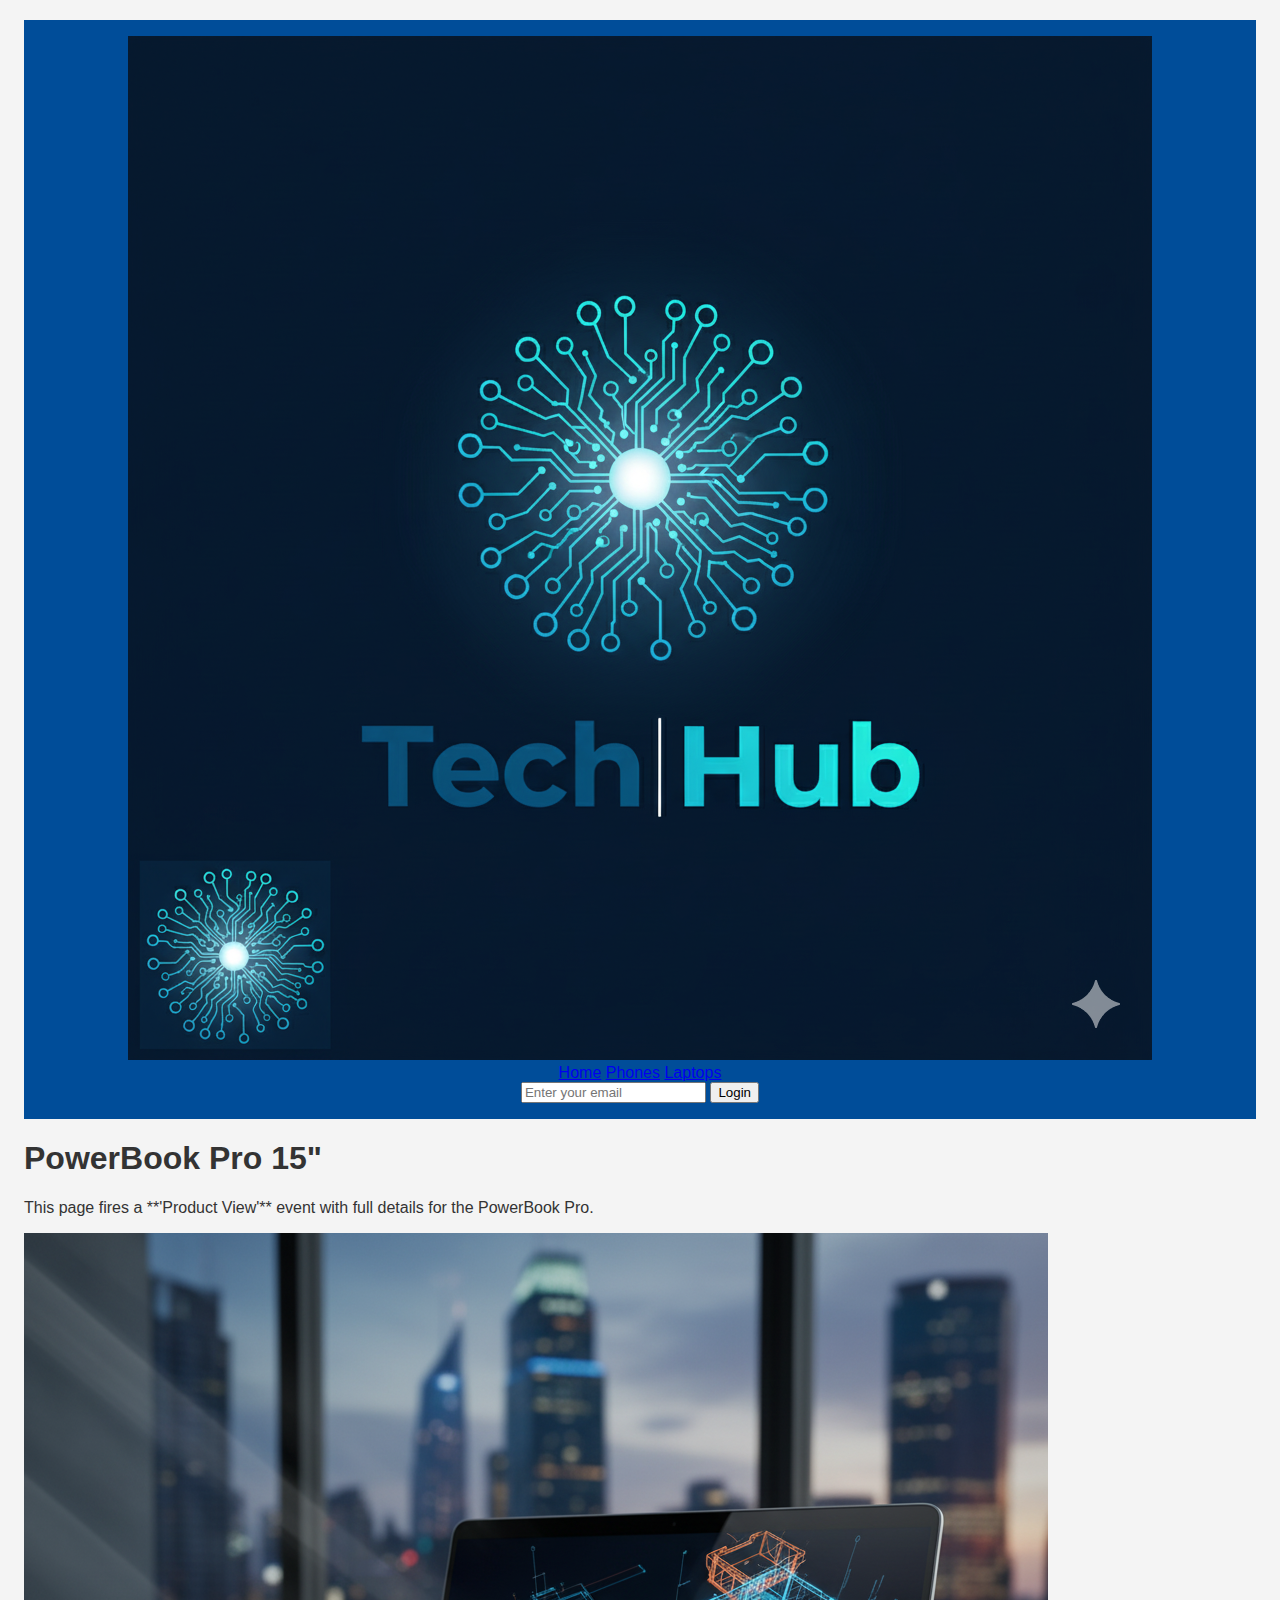
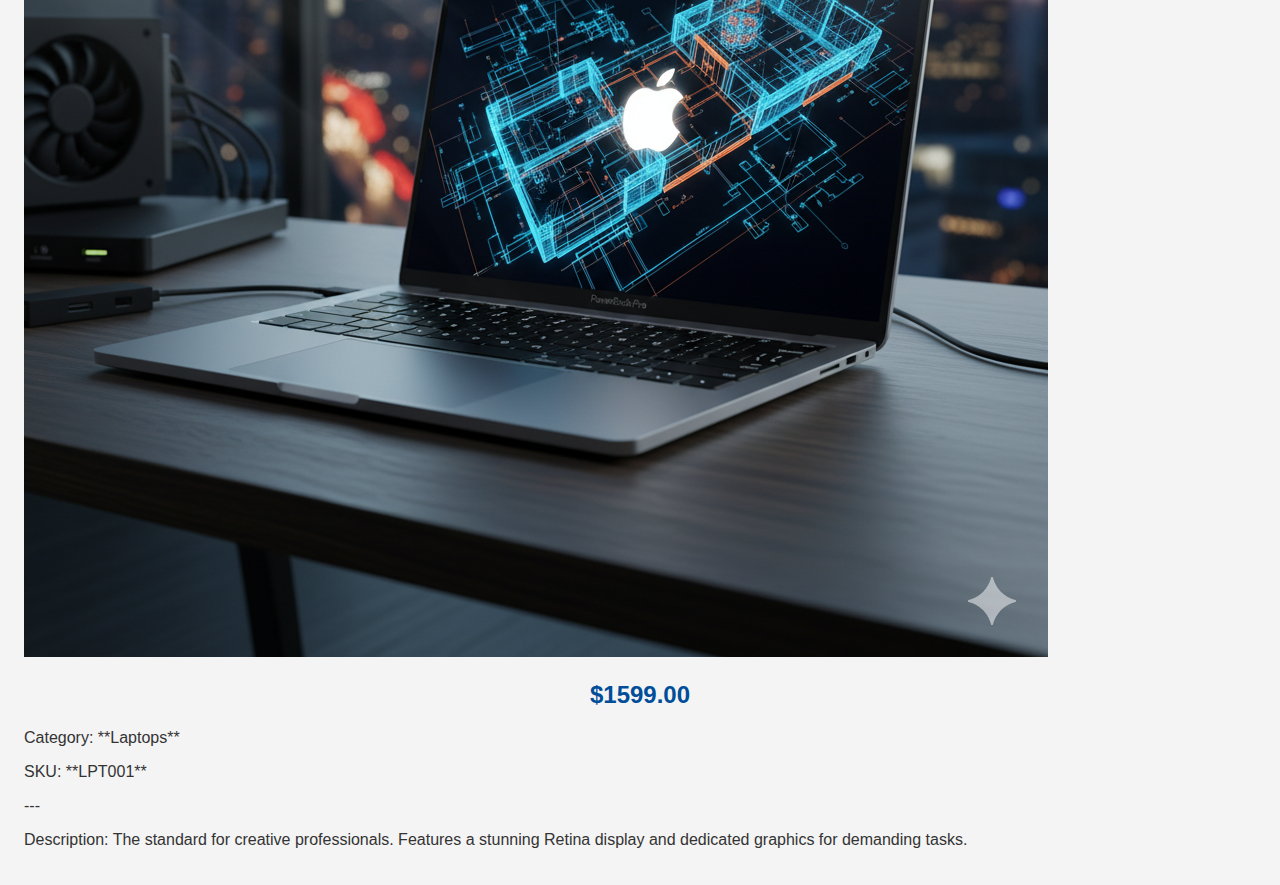
<file: product-powerbookpro.html>
<!doctype html>
<html lang="en">
    <head>
        <meta charset="UTF-8" />
        <meta name="viewport" content="width=device-width, initial-scale=1.0" />
        <title>PowerBook Pro 15" - Product View</title>
        <link rel="stylesheet" href="styles.css" />

        <script>
            window.dataLayer = window.dataLayer || [];
            dataLayer.push({
                pageType: "product_view",
                productDetail: {
                    id: "LPT001",
                    sku: "LPT001",
                    name: 'PowerBook Pro 15"',
                    brand: "Apple",
                    price: 1599.0,
                    category: "Laptops",
                    description:
                        "Professional laptop with high-end graphics and CPU.",
                },
            });
        </script>

        <script src="mediarithmics-tracker.js"></script>
        <script src="login-logic.js"></script>
    </head>
    <body>
        <main>
            <div class="padded-container">
                <header>
                    <div class="logo-container">
                        <a href="index.html">
                            <img
                                src="/logo.png"
                                alt="Tech Hub Logo"
                                class="site-logo"
                            />
                        </a>
                    </div>
                    <nav class="main-nav">
                        <a href="index.html">Home</a>
                        <a href="phones.html">Phones</a>
                        <a href="laptops.html">Laptops</a>
                    </nav>

                    <div class="login-area">
                        <form id="login-form" class="login-form">
                            <input
                                type="email"
                                id="login-email"
                                placeholder="Enter your email"
                                required
                            />
                            <button type="submit" id="login-button">
                                Login
                            </button>
                        </form>

                        <div
                            id="user-info"
                            class="user-info"
                            style="display: none"
                        >
                            <span id="user-email-display"></span>
                            <button type="button" id="logout-button">
                                Logout
                            </button>
                        </div>
                    </div>
                </header>
                <h1>PowerBook Pro 15"</h1>
                <p>
                    This page fires a **'Product View'** event with full details
                    for the PowerBook Pro.
                </p>

                <div class="product-details">
                    <img
                        src="powerbookpro.png"
                        alt="PowerBook Pro 15 Inch Product Image"
                    />
                    <h2>$1599.00</h2>
                    <p>Category: **Laptops**</p>
                    <p>SKU: **LPT001**</p>
                    <p>---</p>
                    <p>
                        Description: The standard for creative professionals.
                        Features a stunning Retina display and dedicated
                        graphics for demanding tasks.
                    </p>
                </div>
            </div>
        </main>
    </body>
</html>
</file>
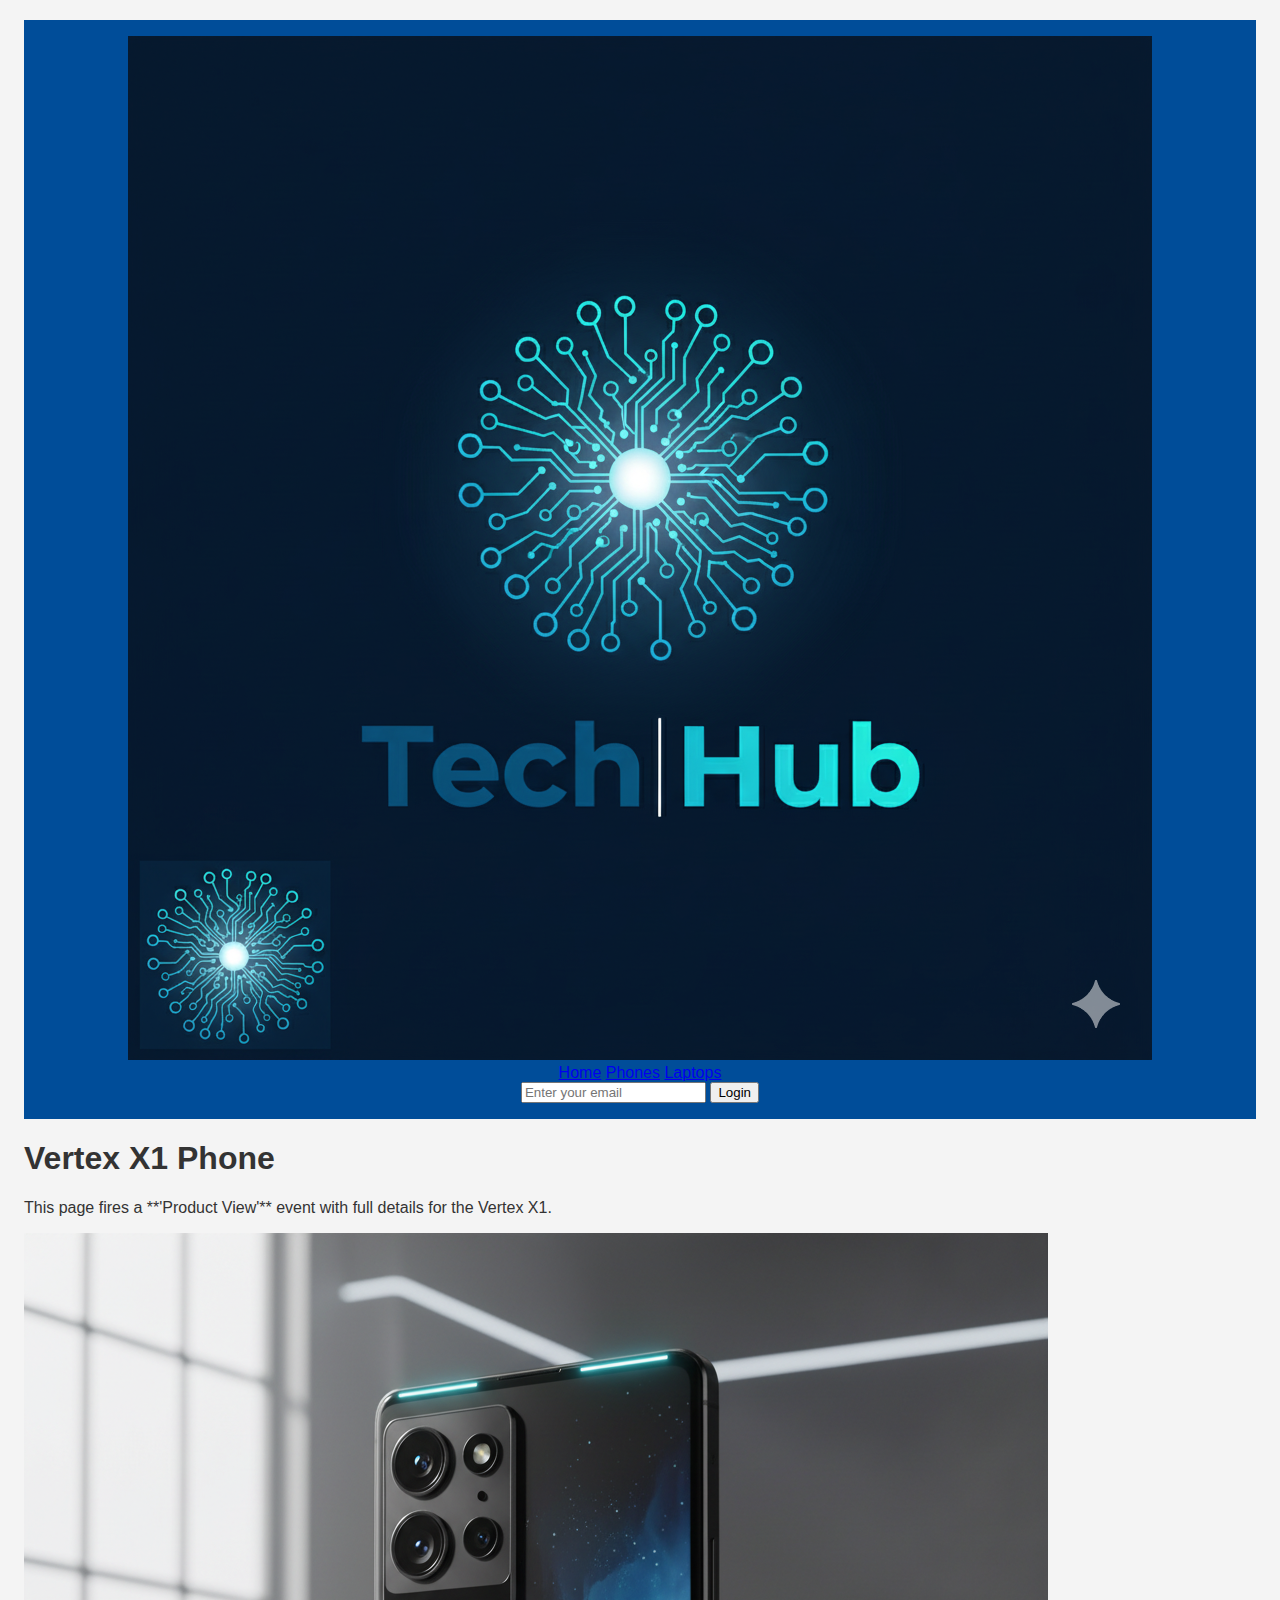
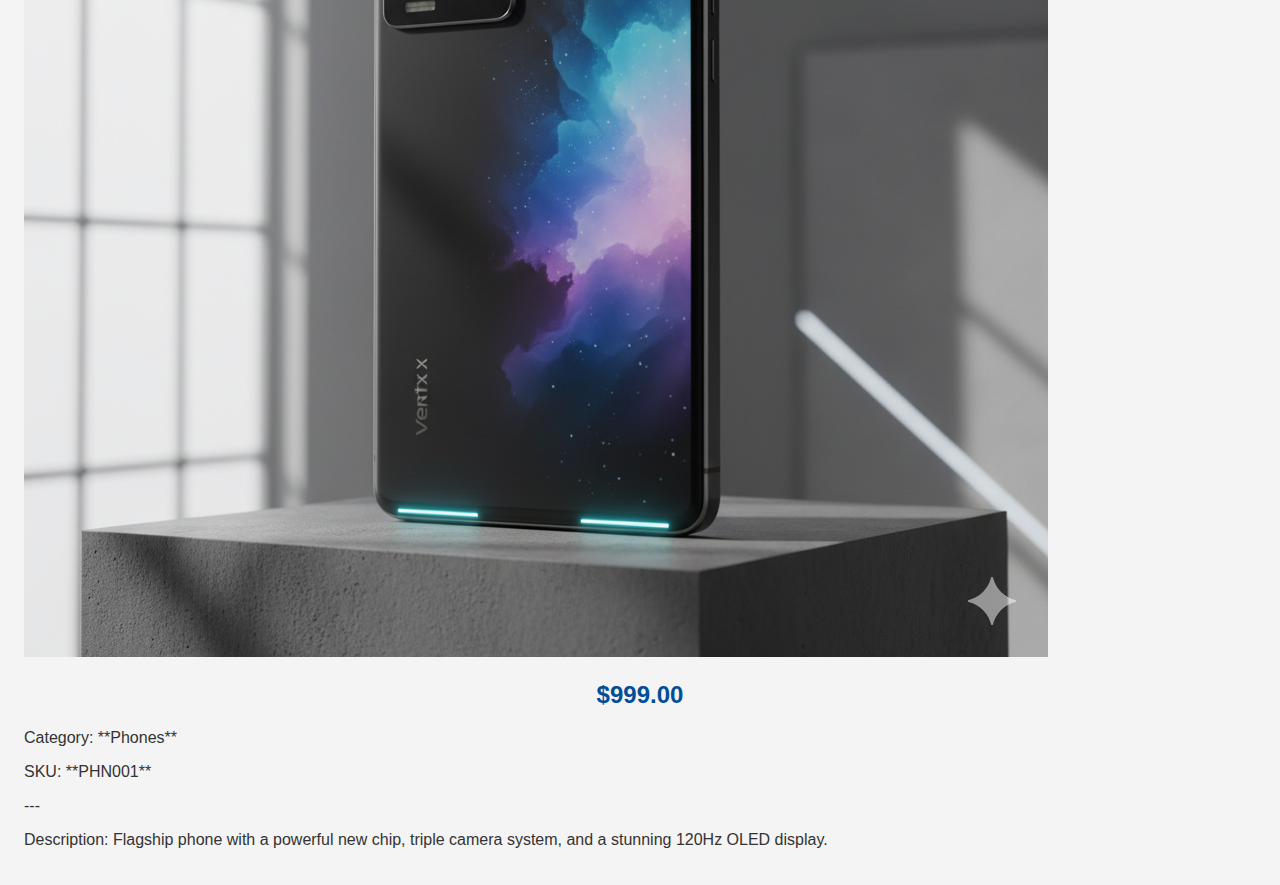
<file: product-vertexx1.html>
<!doctype html>
<html lang="en">
    <head>
        <meta charset="UTF-8" />
        <meta name="viewport" content="width=device-width, initial-scale=1.0" />
        <title>Vertex X1 Phone - Product View</title>
        <link rel="stylesheet" href="styles.css" />

        <script>
            window.dataLayer = window.dataLayer || [];
            dataLayer.push({
                pageType: "product_view",
                productDetail: {
                    id: "PHN001",
                    sku: "PHN001",
                    name: "Vertex X1 Phone",
                    brand: "Vertex",
                    price: 999.0,
                    category: "Phones",
                    description:
                        "Flagship phone with triple camera and 120Hz display.",
                },
            });
        </script>

        <script src="mediarithmics-tracker.js"></script>
        <script src="login-logic.js"></script>
    </head>
    <body>
        <main>
            <div class="padded-container">
                <header>
                    <div class="logo-container">
                        <a href="index.html">
                            <img
                                src="/logo.png"
                                alt="Tech Hub Logo"
                                class="site-logo"
                            />
                        </a>
                    </div>
                    <nav class="main-nav">
                        <a href="index.html">Home</a>
                        <a href="phones.html">Phones</a>
                        <a href="laptops.html">Laptops</a>
                    </nav>

                    <div class="login-area">
                        <form id="login-form" class="login-form">
                            <input
                                type="email"
                                id="login-email"
                                placeholder="Enter your email"
                                required
                            />
                            <button type="submit" id="login-button">
                                Login
                            </button>
                        </form>

                        <div
                            id="user-info"
                            class="user-info"
                            style="display: none"
                        >
                            <span id="user-email-display"></span>
                            <button type="button" id="logout-button">
                                Logout
                            </button>
                        </div>
                    </div>
                </header>
                <h1>Vertex X1 Phone</h1>
                <p>
                    This page fires a **'Product View'** event with full details
                    for the Vertex X1.
                </p>

                <div class="product-details">
                    <img
                        src="vertexx1.png"
                        alt="Vertex X1 Phone Product Image"
                    />
                    <h2>$999.00</h2>
                    <p>Category: **Phones**</p>
                    <p>SKU: **PHN001**</p>
                    <p>---</p>
                    <p>
                        Description: Flagship phone with a powerful new chip,
                        triple camera system, and a stunning 120Hz OLED display.
                    </p>
                </div>
            </div>
        </main>
    </body>
</html>
</file>
<file: styles.css>
/*
 * Base Styling for Demo Media Retail Site
 * Includes styling for header, navigation, and base components.
 *
 * NOTE: The following styles have been ADDED/MODIFIED for mobile responsiveness:
 * 1. .padded-container: Adds padding to prevent content hitting screen edges.
 * 2. .category-grid: Implements stacking on small screens.
 * 3. .product-grid: Implements a 2-column then 1-column stack on small screens.
 */

/* --- BASE STYLES --- */
body {
    font-family: Arial, sans-serif;
    margin: 0;
    padding: 0;
    background-color: #f4f4f4;
    color: #333;
}

header {
    background-color: #004d99;
    color: white;
    padding: 1rem 0;
    text-align: center;
}

header h1 {
    margin: 0;
    font-size: 2rem;
}

nav ul {
    list-style: none;
    padding: 0;
    margin: 0;
    display: flex;
    justify-content: center;
}

nav ul li {
    margin: 0 15px;
}

nav ul li a {
    color: white;
    text-decoration: none;
    font-weight: bold;
}

main {
    padding: 20px 0;
}

h2 {
    text-align: center;
    color: #004d99;
    margin-bottom: 20px;
}

/* --- RESPONSIVENESS ADDITIONS (PADDED CONTAINER) --- */

/* Class to ensure content doesn't hit the screen edge on mobile and centers on desktop */
.padded-container {
    max-width: 1400px;
    margin-left: auto;
    margin-right: auto;
    padding-left: 1.5rem; /* Default spacing */
    padding-right: 1.5rem; /* Default spacing */
}

/* Tighter spacing for very small mobile screens */
@media (max-width: 576px) {
    .padded-container {
        padding-left: 1rem;
        padding-right: 1rem;
    }
}


/* --- CATEGORY PAGE STYLES --- */

/* Default desktop layout (3 columns) */
.category-grid {
    display: grid;
    grid-template-columns: repeat(3, 1fr); 
    gap: 30px;
    margin-top: 20px;
}

.category-card {
    background-color: white;
    border: 1px solid #ddd;
    border-radius: 8px;
    overflow: hidden;
    text-align: center;
    box-shadow: 0 2px 4px rgba(0, 0, 0, 0.1);
    transition: transform 0.2s;
}

.category-card:hover {
    transform: translateY(-5px);
    box-shadow: 0 4px 8px rgba(0, 0, 0, 0.15);
}

.category-card img {
    width: 100%;
    height: auto;
    display: block;
}

.category-card h3 {
    padding: 15px;
    margin: 0;
    font-size: 1.2rem;
    color: #004d99;
}

/* Mobile Stacking for Category Cards */
@media (max-width: 768px) {
    .category-grid {
        grid-template-columns: 1fr; /* Forces a single column stack */
        gap: 20px; /* Reduced gap for mobile */
    }
}


/* --- PRODUCT LIST STYLES --- */

/* Default desktop product list layout (4 columns) */
.product-grid {
    display: grid;
    grid-template-columns: repeat(4, 1fr); 
    gap: 25px;
    margin-top: 20px;
}

.product-card {
    background-color: white;
    border: 1px solid #eee;
    border-radius: 6px;
    padding: 15px;
    text-align: center;
    box-shadow: 0 1px 3px rgba(0, 0, 0, 0.05);
    transition: transform 0.2s;
}

.product-card:hover {
    transform: translateY(-3px);
    box-shadow: 0 3px 6px rgba(0, 0, 0, 0.1);
}

.product-card img {
    max-width: 100%;
    height: auto;
    border-radius: 4px;
    margin-bottom: 10px;
}

.product-card h4 {
    margin: 10px 0 5px 0;
    font-size: 1.1rem;
    color: #333;
}

.product-card p.price {
    font-weight: bold;
    color: #cc0000;
    font-size: 1.05rem;
}

.product-card button {
    background-color: #0099cc;
    color: white;
    border: none;
    padding: 8px 15px;
    border-radius: 4px;
    cursor: pointer;
    margin-top: 10px;
    transition: background-color 0.3s;
}

.product-card button:hover {
    background-color: #007bb5;
}

/* Mobile Stacking for Product Cards */
@media (max-width: 992px) {
    .product-grid {
        grid-template-columns: repeat(3, 1fr); /* Switch to 3 columns on tablets/mid-sized screens */
    }
}

@media (max-width: 768px) {
    .product-grid {
        grid-template-columns: repeat(2, 1fr); /* Switch to 2 columns on most phones */
        gap: 15px; 
    }
}

@media (max-width: 480px) {
    .product-grid {
        grid-template-columns: 1fr; /* True stacking on the smallest phones */
        gap: 10px;
    }
}

/* --- PRODUCT DETAIL STYLES --- */
.product-detail-container {
    display: flex;
    max-width: 1000px;
    margin: 40px auto;
    background-color: white;
    border-radius: 8px;
    box-shadow: 0 4px 8px rgba(0, 0, 0, 0.1);
    padding: 20px;
}

.product-image-area {
    flex: 1;
    padding-right: 30px;
    text-align: center;
}

.product-image-area img {
    max-width: 100%;
    height: auto;
    border-radius: 6px;
}

.product-info-area {
    flex: 2;
}

.product-info-area h2 {
    text-align: left;
    color: #004d99;
    margin-top: 0;
}

.product-info-area .price {
    font-size: 2rem;
    color: #cc0000;
    margin: 10px 0;
    font-weight: bold;
}

.product-info-area .description {
    line-height: 1.6;
    margin-bottom: 20px;
}

.add-to-cart-button {
    background-color: #0099cc;
    color: white;
    border: none;
    padding: 12px 25px;
    font-size: 1.2rem;
    border-radius: 4px;
    cursor: pointer;
    transition: background-color 0.3s;
}

.add-to-cart-button:hover {
    background-color: #007bb5;
}

/* Mobile adjustments for detail page */
@media (max-width: 768px) {
    .product-detail-container {
        flex-direction: column;
        margin: 20px auto;
        padding: 15px;
    }

    .product-image-area {
        padding-right: 0;
        margin-bottom: 20px;
    }

    .product-info-area h2 {
        text-align: center;
    }
}

/* --- GENERAL UTILITIES --- */
.text-center {
    text-align: center;
}

.mt-20 {
    margin-top: 20px;
}
</file>
